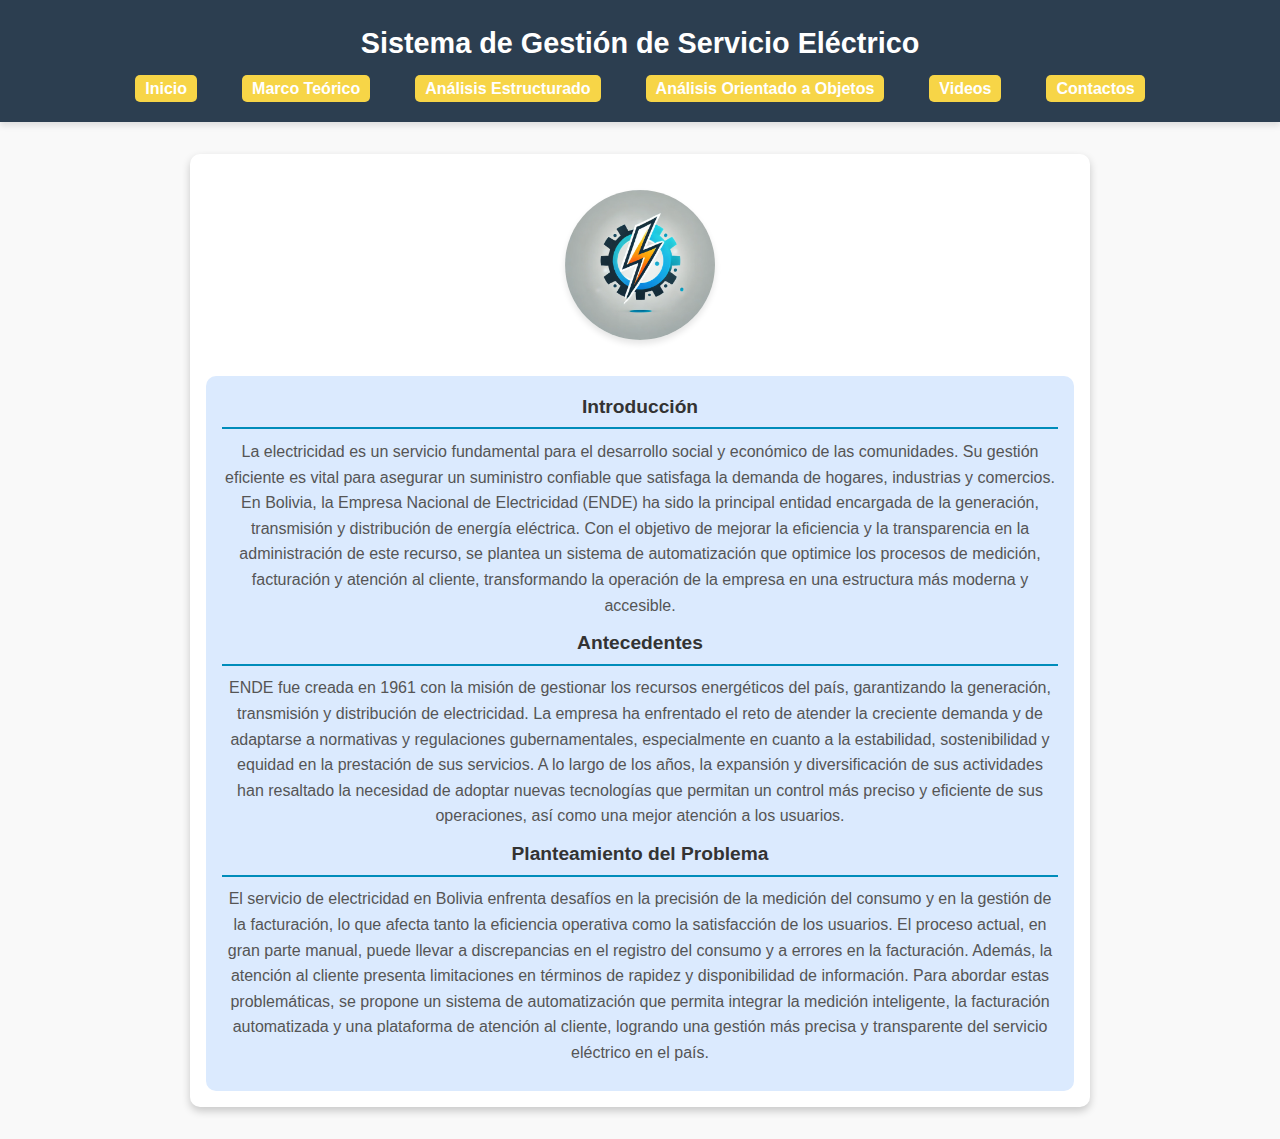
<file: index.html>
<!DOCTYPE html>
<html lang="es">
<head>
  <meta charset="UTF-8">
  <meta http-equiv="X-UA-Compatible" content="IE=edge">
  <meta name="viewport" content="width=device-width, initial-scale=1.0">
  <title>Sistema de Servicio de Luz Eléctrica</title>
  <link rel="stylesheet" href="styles.css">
</head>
<body>
  <header>
    <h1>Sistema de Gestión de Servicio Eléctrico</h1>
    <nav>
      <ul>
        <li><a href="index.html">Inicio</a></li>
        <li><a href="marco-teorico.html">Marco Teórico</a></li>
        <li><a href="analisis-diseno-estructurado.html">Análisis Estructurado</a></li>
        <li><a href="analisis-diseno-objetos.html">Análisis Orientado a Objetos</a></li>
        <li><a href="biblioteca.html">Videos</a></li>
        <li><a href="contactos.html">Contactos</a></li>
      </ul>
    </nav>
  </header>
  
  <section class="content">
    <div class="logo">
      <img src="logo uwu.jpg" alt="Logo UMSA">
    </div>
    <div class="project-info">
      <h3>Introducción</h3>
      <p>La electricidad es un servicio fundamental para el desarrollo social y económico de las comunidades. Su gestión eficiente es vital para asegurar un suministro confiable que satisfaga la demanda de hogares, industrias y comercios. En Bolivia, la Empresa Nacional de Electricidad (ENDE) ha sido la principal entidad encargada de la generación, transmisión y distribución de energía eléctrica. Con el objetivo de mejorar la eficiencia y la transparencia en la administración de este recurso, se plantea un sistema de automatización que optimice los procesos de medición, facturación y atención al cliente, transformando la operación de la empresa en una estructura más moderna y accesible.</p>

      <h3>Antecedentes</h3>
      <p>ENDE fue creada en 1961 con la misión de gestionar los recursos energéticos del país, garantizando la generación, transmisión y distribución de electricidad. La empresa ha enfrentado el reto de atender la creciente demanda y de adaptarse a normativas y regulaciones gubernamentales, especialmente en cuanto a la estabilidad, sostenibilidad y equidad en la prestación de sus servicios. A lo largo de los años, la expansión y diversificación de sus actividades han resaltado la necesidad de adoptar nuevas tecnologías que permitan un control más preciso y eficiente de sus operaciones, así como una mejor atención a los usuarios.</p>

      <h3>Planteamiento del Problema</h3>
      <p>El servicio de electricidad en Bolivia enfrenta desafíos en la precisión de la medición del consumo y en la gestión de la facturación, lo que afecta tanto la eficiencia operativa como la satisfacción de los usuarios. El proceso actual, en gran parte manual, puede llevar a discrepancias en el registro del consumo y a errores en la facturación. Además, la atención al cliente presenta limitaciones en términos de rapidez y disponibilidad de información. Para abordar estas problemáticas, se propone un sistema de automatización que permita integrar la medición inteligente, la facturación automatizada y una plataforma de atención al cliente, logrando una gestión más precisa y transparente del servicio eléctrico en el país.</p>
    </div>
  </section>
</body>
</html>
</file>
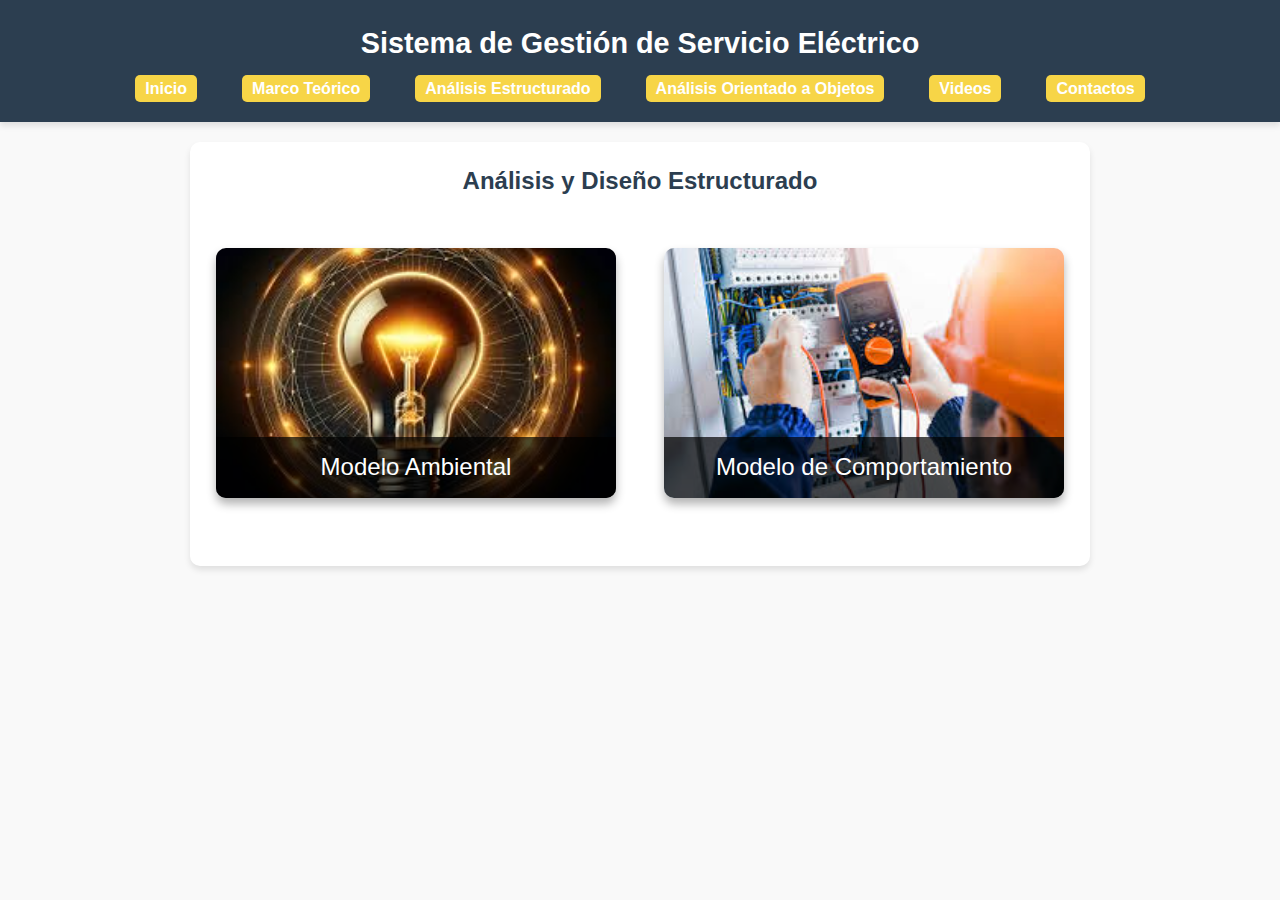
<file: analisis-diseno-estructurado.html>
<!DOCTYPE html>
<html lang="es">
<head>
    <meta charset="UTF-8">
    <meta name="viewport" content="width=device-width, initial-scale=1.0">
    <title>Análisis y Diseño Estructurado</title>
    <link rel="stylesheet" href="styles.css">
</head>
<body>
    <header>
        <h1>Sistema de Gestión de Servicio Eléctrico</h1>
        <nav>
            <ul>
                <li><a href="index.html">Inicio</a></li>
                <li><a href="marco-teorico.html">Marco Teórico</a></li>
                <li><a href="analisis-diseno-estructurado.html" class="active">Análisis Estructurado</a></li>
                <li><a href="analisis-diseno-objetos.html">Análisis Orientado a Objetos</a></li>
                <li><a href="biblioteca.html">Videos</a></li>
                <li><a href="contactos.html">Contactos</a></li>
            </ul>
        </nav>
    </header>
    <main>
        <h2>Análisis y Diseño Estructurado</h2>
        <div class="button-container">
            <a href="modelo-ambiental.html" class="image-button">
                <img src="ruta-imagen-ambiental.jpg" alt="Modelo Ambiental">
                <span>Modelo Ambiental</span>
            </a>
            <a href="modelo-comportamiento.html" class="image-button">
                <img src="ruta-imagen-comportamiento.jpg" alt="Modelo de Comportamiento">
                <span>Modelo de Comportamiento</span>
            </a>
        </div>
    </main> 
</body>
</html>
</file>
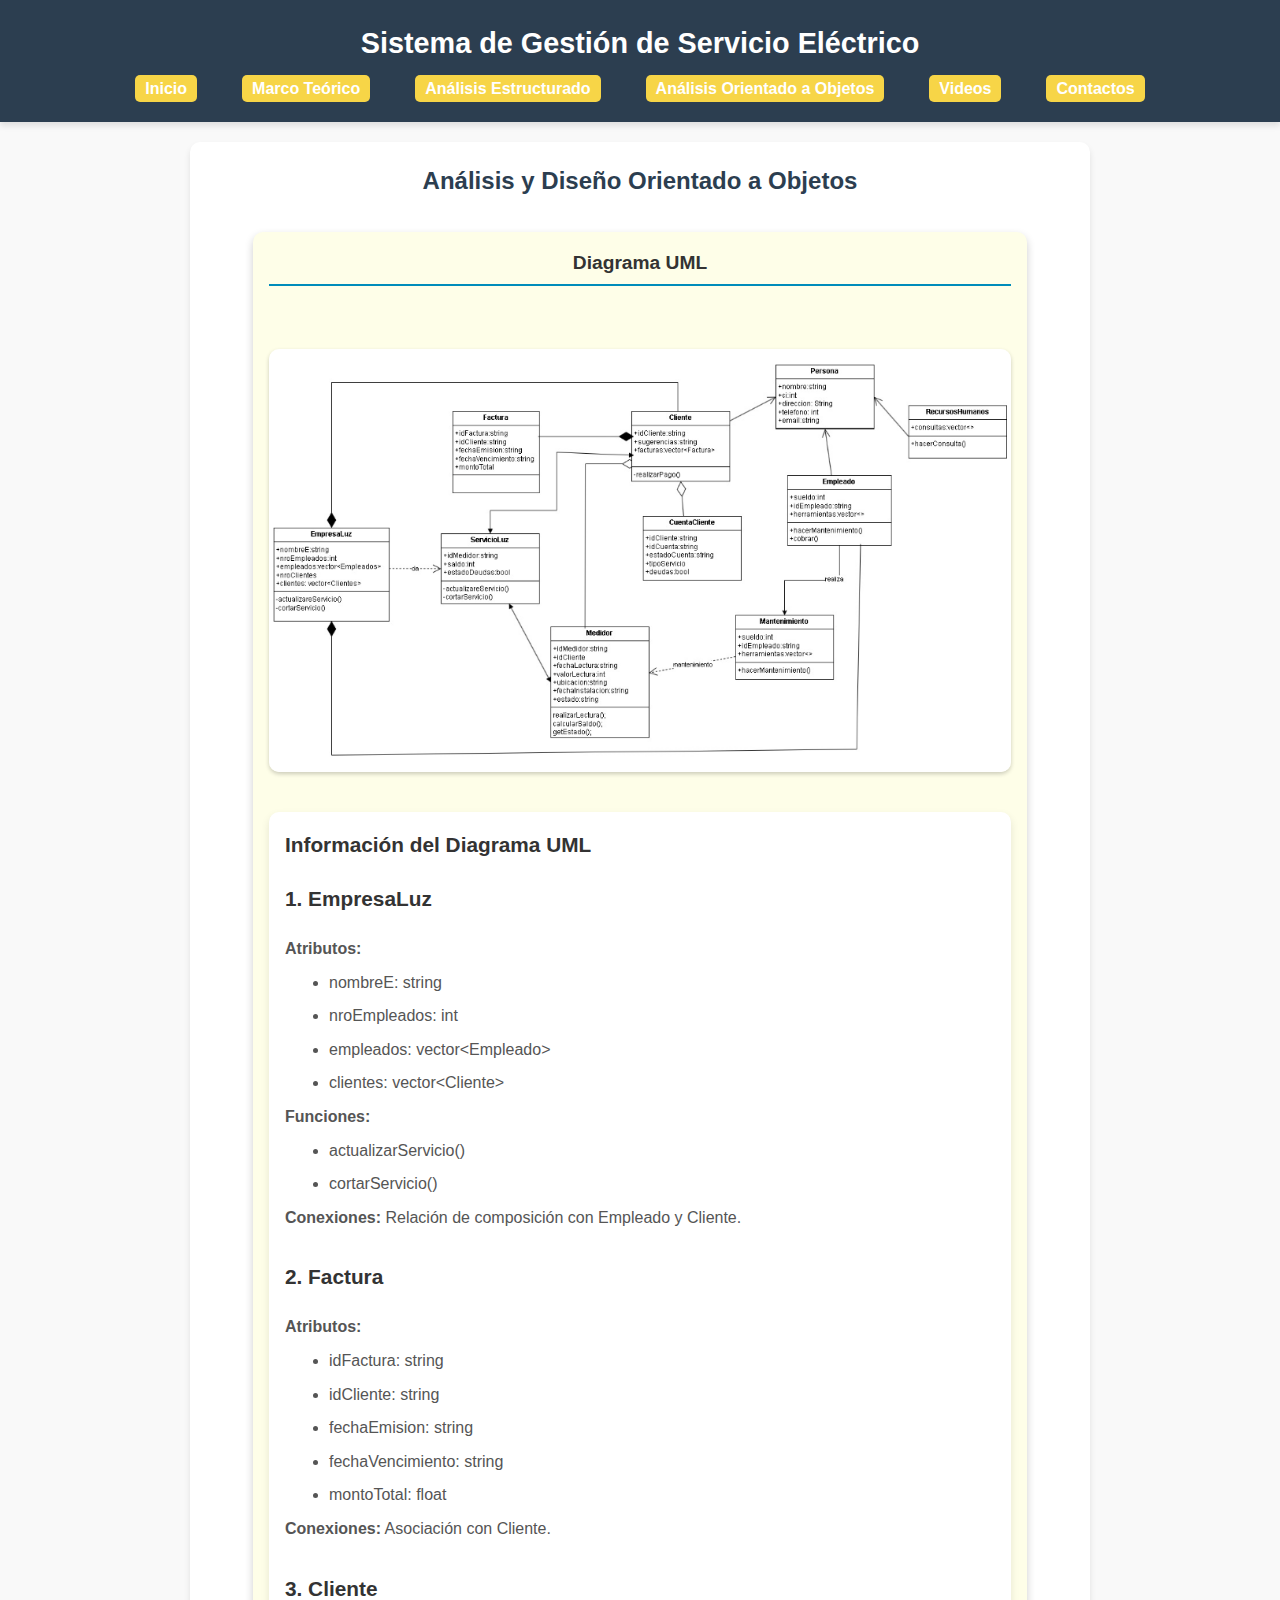
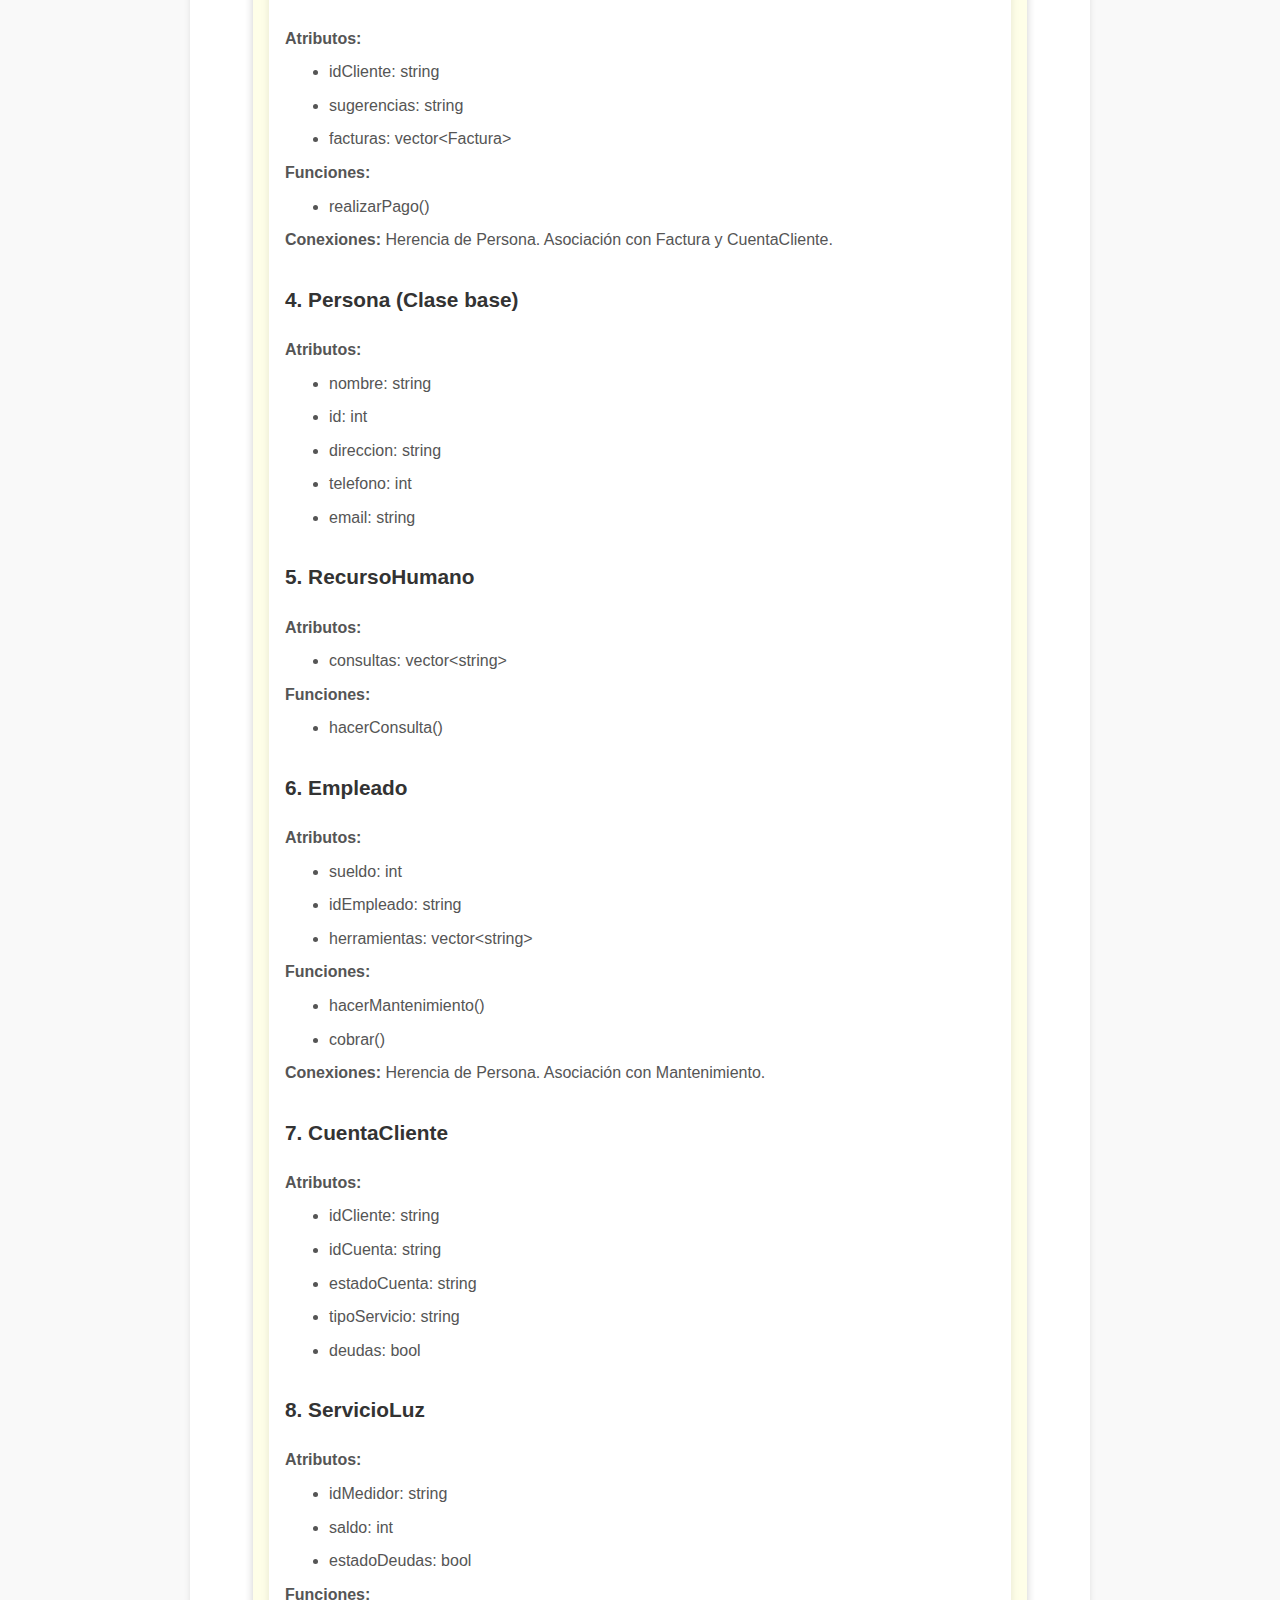
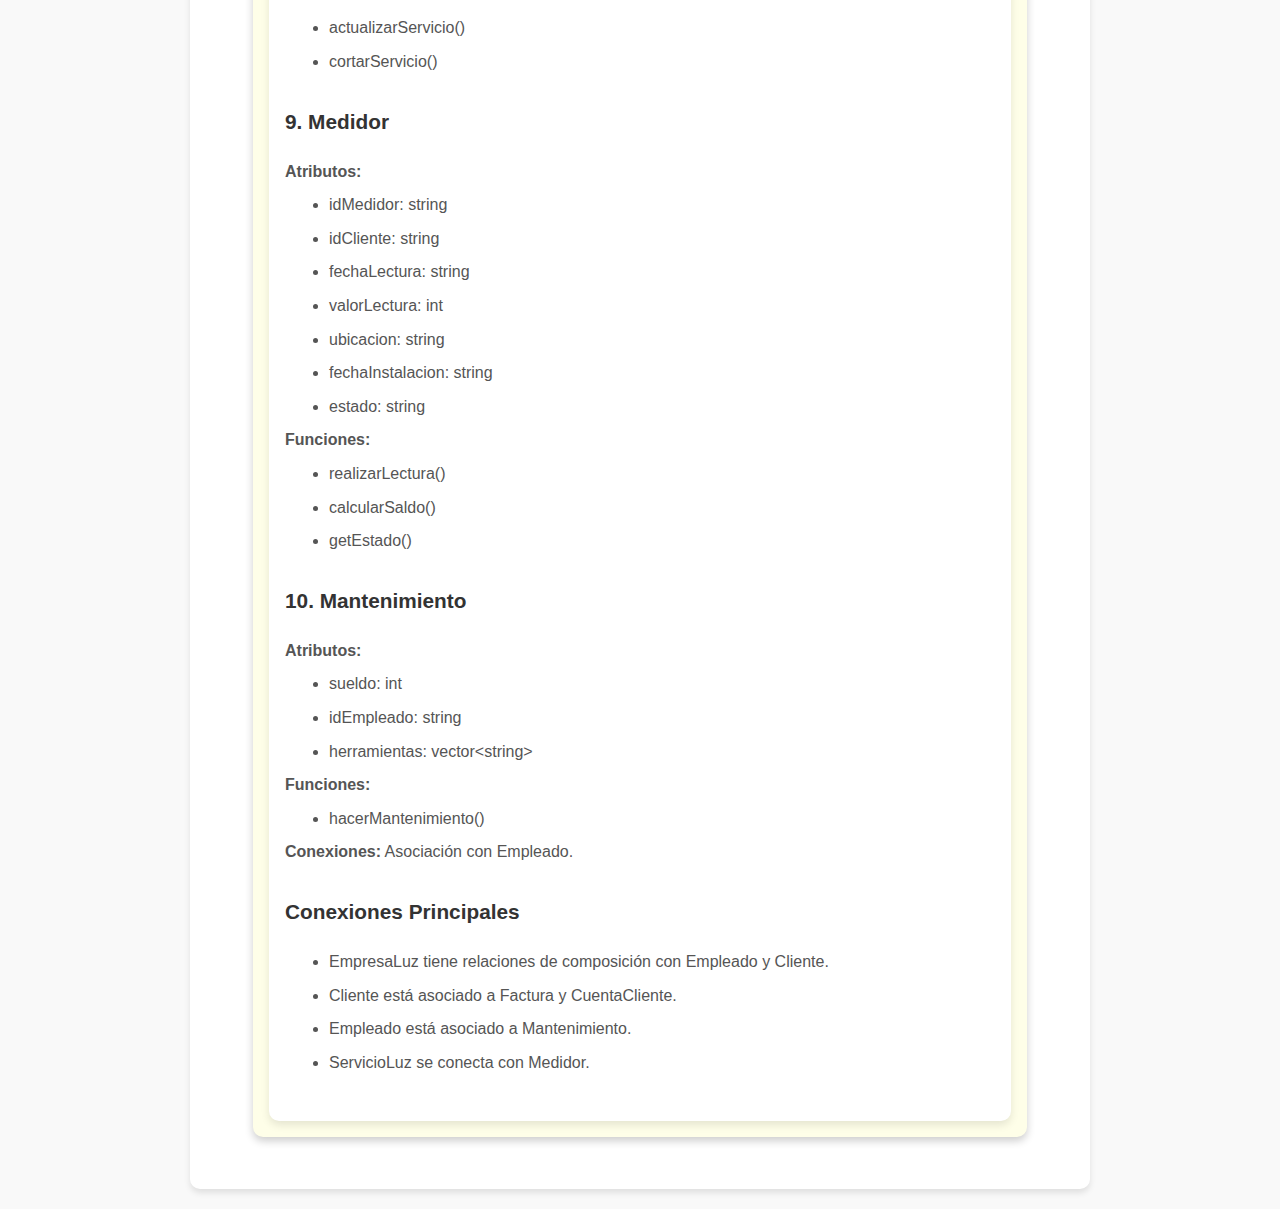
<file: analisis-diseno-objetos.html>
<!DOCTYPE html>
<html lang="es">
<head>
    <meta charset="UTF-8">
    <meta name="viewport" content="width=device-width, initial-scale=1.0">
    <title>Análisis y Diseño Orientado a Objetos</title>
    <link rel="stylesheet" href="styles.css">
</head>
<body>
    <header>
        <h1>Sistema de Gestión de Servicio Eléctrico</h1>
        <nav>
            <ul>
                <li><a href="index.html">Inicio</a></li>
                <li><a href="marco-teorico.html">Marco Teórico</a></li>
                <li><a href="analisis-diseno-estructurado.html">Análisis Estructurado</a></li>
                <li><a href="analisis-diseno-objetos.html" class="active">Análisis Orientado a Objetos</a></li>
                <li><a href="biblioteca.html">Videos</a></li>
                <li><a href="contactos.html">Contactos</a></li>
            </ul>
        </nav>
    </header>
    <main>
        <h2>Análisis y Diseño Orientado a Objetos</h2>

        <!-- Diagrama UML -->
        <section class="analisis-objetos">
            <h3>Diagrama UML</h3>
            <img src="ruta-diagrama-uml.png" alt="Diagrama UML" class="imagen-diagrama">
            <div class="informacion">
                <h4>Información del Diagrama UML</h4>
                <section>
                    <h4>1. EmpresaLuz</h4>
                    <p><strong>Atributos:</strong></p>
                    <ul>
                        <li>nombreE: string</li>
                        <li>nroEmpleados: int</li>
                        <li>empleados: vector&lt;Empleado&gt;</li>
                        <li>clientes: vector&lt;Cliente&gt;</li>
                    </ul>
                    <p><strong>Funciones:</strong></p>
                    <ul>
                        <li>actualizarServicio()</li>
                        <li>cortarServicio()</li>
                    </ul>
                    <p><strong>Conexiones:</strong> Relación de composición con Empleado y Cliente.</p>
                </section>
        
                <section>
                    <h4>2. Factura</h4>
                    <p><strong>Atributos:</strong></p>
                    <ul>
                        <li>idFactura: string</li>
                        <li>idCliente: string</li>
                        <li>fechaEmision: string</li>
                        <li>fechaVencimiento: string</li>
                        <li>montoTotal: float</li>
                    </ul>
                    <p><strong>Conexiones:</strong> Asociación con Cliente.</p>
                </section>
        
                <section>
                    <h4>3. Cliente</h4>
                    <p><strong>Atributos:</strong></p>
                    <ul>
                        <li>idCliente: string</li>
                        <li>sugerencias: string</li>
                        <li>facturas: vector&lt;Factura&gt;</li>
                    </ul>
                    <p><strong>Funciones:</strong></p>
                    <ul>
                        <li>realizarPago()</li>
                    </ul>
                    <p><strong>Conexiones:</strong> Herencia de Persona. Asociación con Factura y CuentaCliente.</p>
                </section>
        
                <section>
                    <h4>4. Persona (Clase base)</h4>
                    <p><strong>Atributos:</strong></p>
                    <ul>
                        <li>nombre: string</li>
                        <li>id: int</li>
                        <li>direccion: string</li>
                        <li>telefono: int</li>
                        <li>email: string</li>
                    </ul>
                </section>
        
                <section>
                    <h4>5. RecursoHumano</h4>
                    <p><strong>Atributos:</strong></p>
                    <ul>
                        <li>consultas: vector&lt;string&gt;</li>
                    </ul>
                    <p><strong>Funciones:</strong></p>
                    <ul>
                        <li>hacerConsulta()</li>
                    </ul>
                </section>
        
                <section>
                    <h4>6. Empleado</h4>
                    <p><strong>Atributos:</strong></p>
                    <ul>
                        <li>sueldo: int</li>
                        <li>idEmpleado: string</li>
                        <li>herramientas: vector&lt;string&gt;</li>
                    </ul>
                    <p><strong>Funciones:</strong></p>
                    <ul>
                        <li>hacerMantenimiento()</li>
                        <li>cobrar()</li>
                    </ul>
                    <p><strong>Conexiones:</strong> Herencia de Persona. Asociación con Mantenimiento.</p>
                </section>
        
                <section>
                    <h4>7. CuentaCliente</h4>
                    <p><strong>Atributos:</strong></p>
                    <ul>
                        <li>idCliente: string</li>
                        <li>idCuenta: string</li>
                        <li>estadoCuenta: string</li>
                        <li>tipoServicio: string</li>
                        <li>deudas: bool</li>
                    </ul>
                </section>
        
                <section>
                    <h4>8. ServicioLuz</h4>
                    <p><strong>Atributos:</strong></p>
                    <ul>
                        <li>idMedidor: string</li>
                        <li>saldo: int</li>
                        <li>estadoDeudas: bool</li>
                    </ul>
                    <p><strong>Funciones:</strong></p>
                    <ul>
                        <li>actualizarServicio()</li>
                        <li>cortarServicio()</li>
                    </ul>
                </section>
        
                <section>
                    <h4>9. Medidor</h4>
                    <p><strong>Atributos:</strong></p>
                    <ul>
                        <li>idMedidor: string</li>
                        <li>idCliente: string</li>
                        <li>fechaLectura: string</li>
                        <li>valorLectura: int</li>
                        <li>ubicacion: string</li>
                        <li>fechaInstalacion: string</li>
                        <li>estado: string</li>
                    </ul>
                    <p><strong>Funciones:</strong></p>
                    <ul>
                        <li>realizarLectura()</li>
                        <li>calcularSaldo()</li>
                        <li>getEstado()</li>
                    </ul>
                </section>
        
                <section>
                    <h4>10. Mantenimiento</h4>
                    <p><strong>Atributos:</strong></p>
                    <ul>
                        <li>sueldo: int</li>
                        <li>idEmpleado: string</li>
                        <li>herramientas: vector&lt;string&gt;</li>
                    </ul>
                    <p><strong>Funciones:</strong></p>
                    <ul>
                        <li>hacerMantenimiento()</li>
                    </ul>
                    <p><strong>Conexiones:</strong> Asociación con Empleado.</p>
                </section>
        
                <section>
                    <h4>Conexiones Principales</h4>
                    <ul>
                        <li>EmpresaLuz tiene relaciones de composición con Empleado y Cliente.</li>
                        <li>Cliente está asociado a Factura y CuentaCliente.</li>
                        <li>Empleado está asociado a Mantenimiento.</li>
                        <li>ServicioLuz se conecta con Medidor.</li>
                    </ul>
                </section>
            </div>
        </section>
    </main>
</body>
</html>
</file>
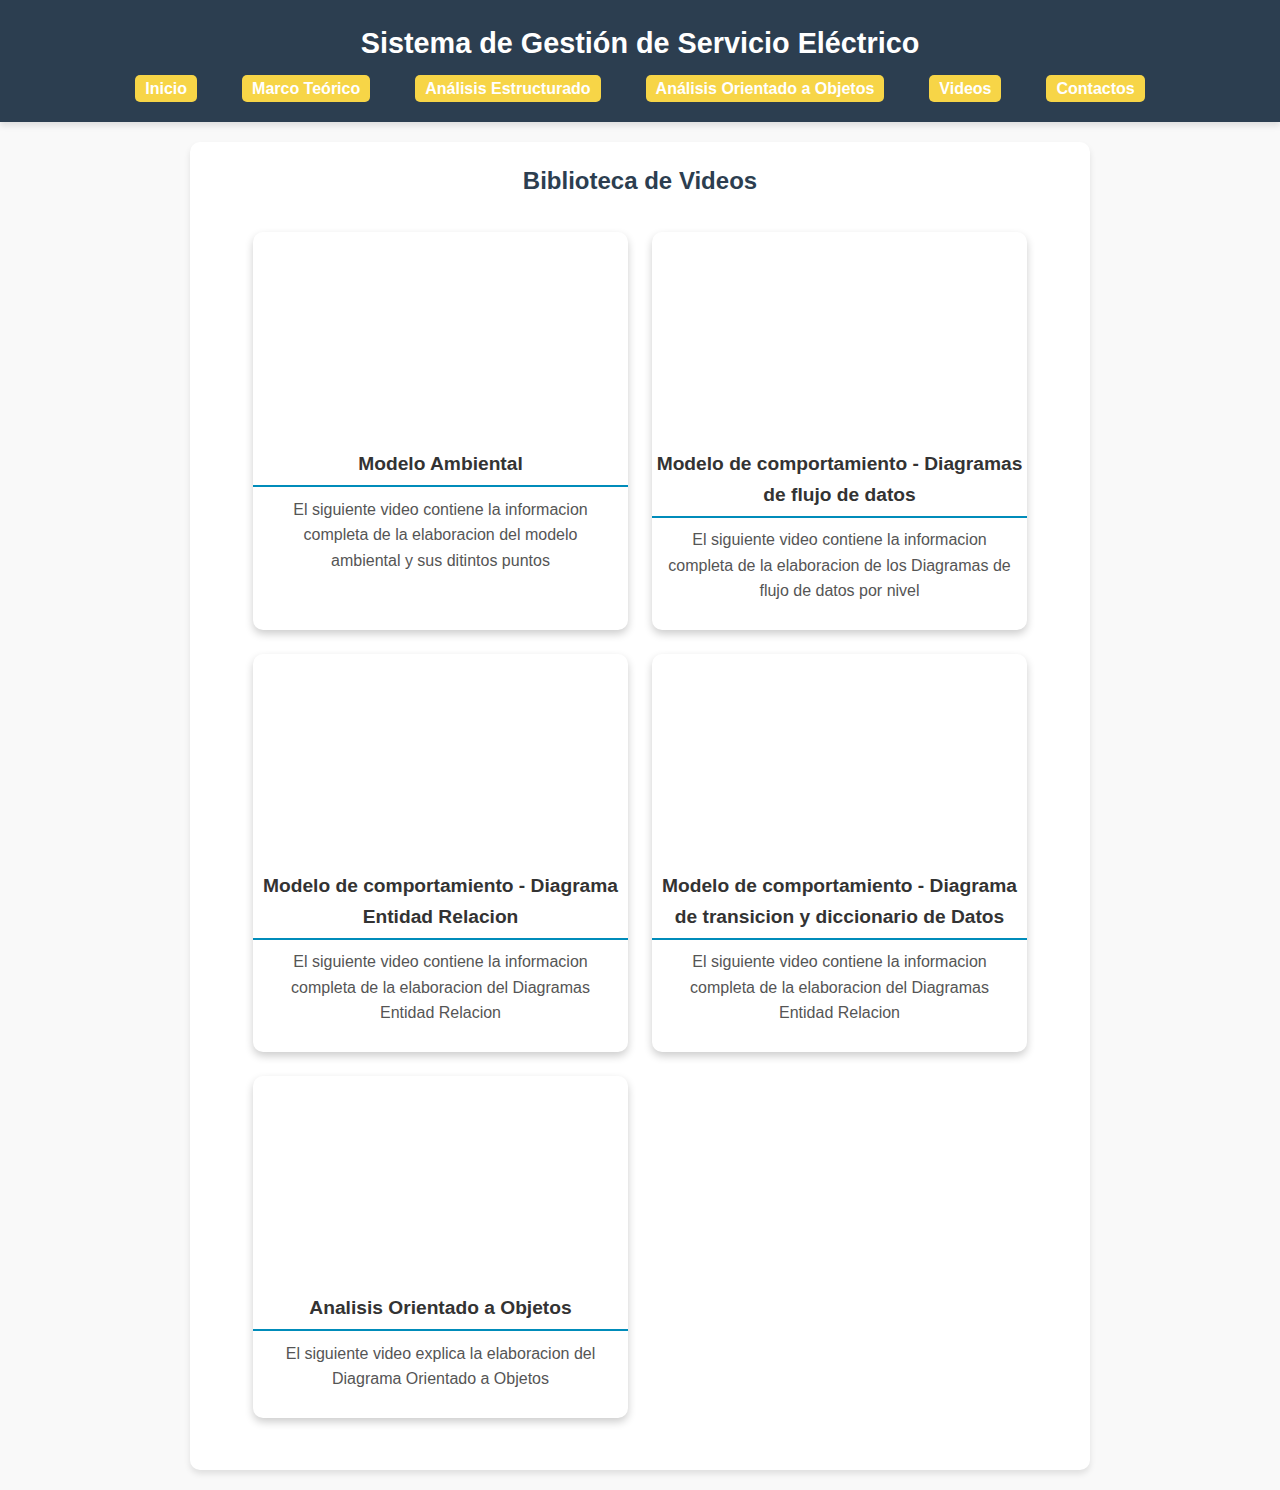
<file: biblioteca.html>
<!DOCTYPE html>
<html lang="es">
<head>
    <meta charset="UTF-8">
    <meta name="viewport" content="width=device-width, initial-scale=1.0">
    <title>Biblioteca de Videos</title>
    <link rel="stylesheet" href="styles.css">
</head>
<body>
    <header>
        <h1>Sistema de Gestión de Servicio Eléctrico</h1>
        <nav>
            <ul>
                <li><a href="index.html">Inicio</a></li>
                <li><a href="marco-teorico.html">Marco Teórico</a></li>
                <li><a href="analisis-diseno-estructurado.html">Análisis Estructurado</a></li>
                <li><a href="analisis-diseno-objetos.html">Análisis Orientado a Objetos</a></li>
                <li><a href="biblioteca.html">Videos</a></li>
                <li><a href="contactos.html">Contactos</a></li>
            </ul>
        </nav>
    </header>
    <main>
        <h2>Biblioteca de Videos</h2>
        <section class="video-gallery">
            <div class="video-card">
                <iframe src="https://www.youtube.com/embed/XAgoY8ECA8M?si=LiRj33O6SYCG3Jny" frameborder="0" allow="autoplay; encrypted-media" allowfullscreen></iframe>
                <h3>Modelo Ambiental</h3>
                <p>El siguiente video contiene la informacion completa de la elaboracion del modelo ambiental y sus ditintos puntos</p>
            </div>
            <div class="video-card">
                <iframe src="https://www.youtube.com/embed/FvRUc1tm9ZI?si=5UG8IXQABabDdZhQ" frameborder="0" allow="autoplay; encrypted-media" allowfullscreen></iframe>
                <h3>Modelo de comportamiento - Diagramas de flujo de datos</h3>
                <p>El siguiente video contiene la informacion completa de la elaboracion de los Diagramas de flujo de datos por nivel</p>
            </div>
            <div class="video-card">
                <iframe src="https://www.youtube.com/embed/y757nYLnoCs?si=2k-MEVORq85FvLUU" frameborder="0" allow="autoplay; encrypted-media" allowfullscreen></iframe>
                <h3>Modelo de comportamiento - Diagrama Entidad Relacion</h3>
                <p>El siguiente video contiene la informacion completa de la elaboracion del Diagramas Entidad Relacion</p>
            </div>
            <div class="video-card">
                <iframe src="https://www.youtube.com/embed/2IOx05Ny2HU?si=0o2vh4SvAKksAMXe" frameborder="0" allow="autoplay; encrypted-media" allowfullscreen></iframe>
                <h3>Modelo de comportamiento - Diagrama de transicion y diccionario de Datos</h3>
                <p>El siguiente video contiene la informacion completa de la elaboracion del Diagramas Entidad Relacion</p>
            </div>
            <div class="video-card">
                <iframe src="https://www.youtube.com/embed/tD4xvCjTGug?si=FFgkC1SVvuPqJHf3" frameborder="0" allow="autoplay; encrypted-media" allowfullscreen></iframe>
                <h3>Analisis Orientado a Objetos</h3>
                <p>El siguiente video explica la elaboracion del Diagrama Orientado a Objetos</p>
            </div>
        </section>
    </main>
</body>
</html>
</file>
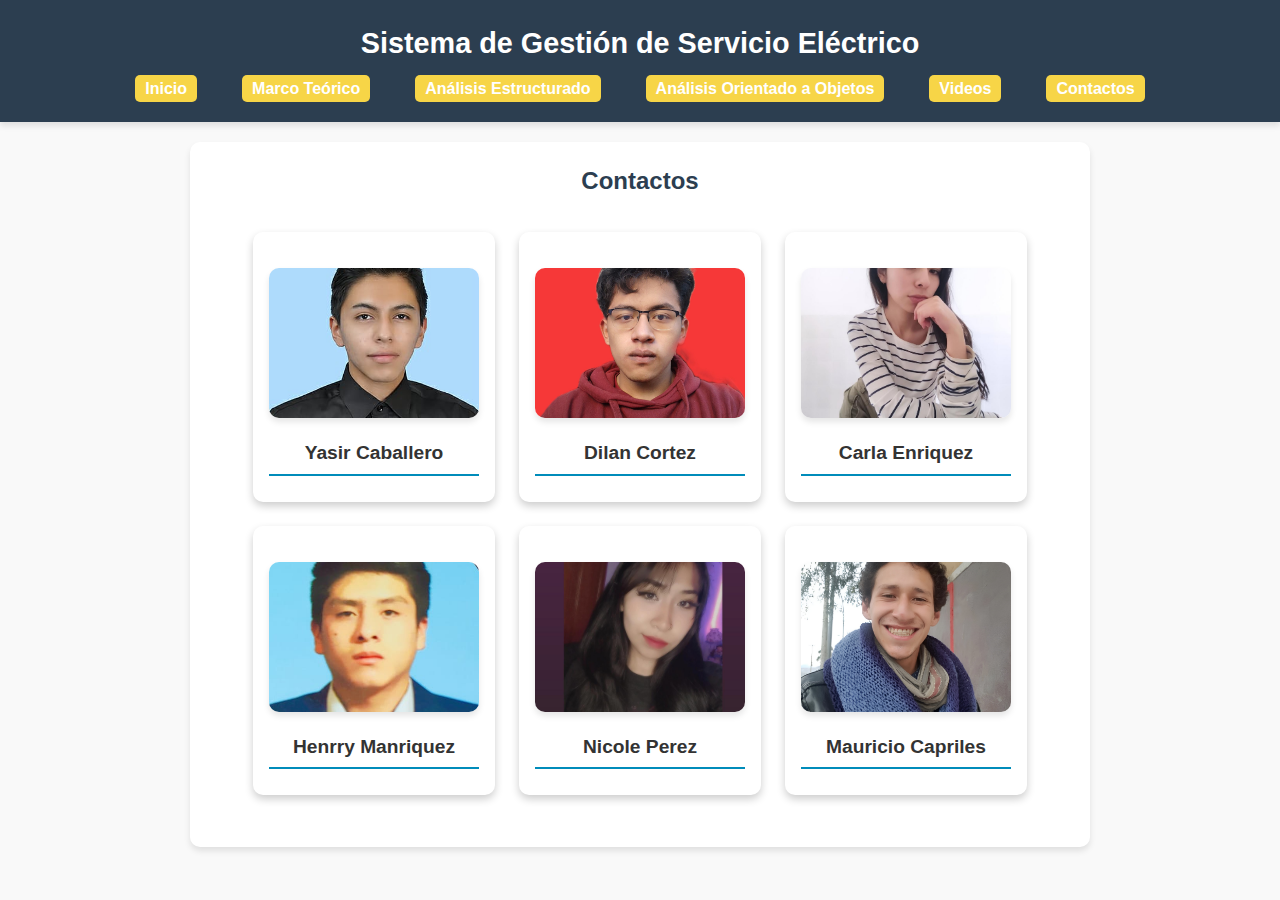
<file: contactos.html>
<!DOCTYPE html>
<html lang="es">
<head>
    <meta charset="UTF-8">
    <meta name="viewport" content="width=device-width, initial-scale=1.0">
    <title>Contactos</title>
    <link rel="stylesheet" href="styles.css">
</head>
<body>
    <header>
        <h1>Sistema de Gestión de Servicio Eléctrico</h1>
        <nav>
            <ul>
                <li><a href="index.html">Inicio</a></li>
                <li><a href="marco-teorico.html">Marco Teórico</a></li>
                <li><a href="analisis-diseno-estructurado.html">Análisis Estructurado</a></li>
                <li><a href="analisis-diseno-objetos.html">Análisis Orientado a Objetos</a></li>
                <li><a href="biblioteca.html">Videos</a></li>
                <li><a href="contactos.html">Contactos</a></li>
            </ul>
        </nav>
    </header>
    <main>
        <h2>Contactos</h2>
        <section class="contact-gallery">
            <!-- Yasir -->
            <div class="contact-card">
                <img src="ruta-foto-1.jpg" alt="Foto de Yasir" class="contact-img open-modal" data-target="modal-yasir">
                <h3>Yasir Caballero</h3>
            </div>
            <!-- Dilan -->
            <div class="contact-card">
                <img src="ruta-foto-2.jpg" alt="Foto de Dilan" class="contact-img open-modal" data-target="modal-dilan">
                <h3>Dilan Cortez</h3>
            </div>
            <!-- Carla -->
            <div class="contact-card">
                <img src="ruta-foto-3.jpg" alt="Foto de Carla" class="contact-img open-modal" data-target="modal-carla">
                <h3>Carla Enriquez</h3>
            </div>
            <!-- Henrry -->
            <div class="contact-card">
                <img src="ruta-foto-4.jpg" alt="Foto de Henrry" class="contact-img open-modal" data-target="modal-henrry">
                <h3>Henrry Manriquez</h3>
            </div>
            <!-- Nicole -->
            <div class="contact-card">
                <img src="ruta-foto-5.jpg" alt="Foto de Nicole" class="contact-img open-modal" data-target="modal-nicole">
                <h3>Nicole Perez</h3>
            </div>
            <!-- Mauricio -->
            <div class="contact-card">
                <img src="ruta-foto-6.jpg" alt="Foto de Mauricio" class="contact-img open-modal" data-target="modal-mauricio">
                <h3>Mauricio Capriles</h3>
            </div>
        </section>

        <!-- Modales -->
        <div id="modal-yasir" class="modal">
            <div class="modal-content">
                <span class="close">&times;</span>
                <img src="ruta-foto-1.jpg" alt="Foto de Yasir" class="modal-img">
                <div class="modal-text">
                    <h3>Yasir Caballero</h3>
                    <p>Email: yasirwaldocaba@gmail.com</p>
                    <p>Teléfono: +591 70328957</p>
                </div>
            </div>
        </div>
        <div id="modal-dilan" class="modal">
            <div class="modal-content">
                <span class="close">&times;</span>
                <img src="ruta-foto-2.jpg" alt="Foto de Dilan" class="modal-img">
                <div class="modal-text">
                    <h3>Dilan Cortez</h3>
                    <p>Email: dilanjaun039@gmail.com</p>
                    <p>Teléfono: +591 68177761</p>
                </div>
            </div>
        </div>
        <div id="modal-carla" class="modal">
            <div class="modal-content">
                <span class="close">&times;</span>
                <img src="ruta-foto-3.jpg" alt="Foto de Carla" class="modal-img">
                <div class="modal-text">
                    <h3>Carla Enriquez</h3>
                    <p>Email: andreaen005@gmail.com </p>
                    <p>Teléfono: +591 61175025</p>
                </div>
            </div>
        </div>
        <div id="modal-henrry" class="modal">
            <div class="modal-content">
                <span class="close">&times;</span>
                <img src="ruta-foto-4.jpg" alt="Foto de Henrry" class="modal-img">
                <div class="modal-text">
                    <h3>Henrry Manriquez</h3>
                    <p>Email: jaret.q.m@gmail.com</p>
                    <p>Teléfono: +591 77275201</p>
                </div>
            </div>
        </div>
        <div id="modal-nicole" class="modal">
            <div class="modal-content">
                <span class="close">&times;</span>
                <img src="ruta-foto-5.jpg" alt="Foto de Nicole" class="modal-img">
                <div class="modal-text">
                    <h3>Nicole Perez</h3>
                    <p>Email: pereznicole246@gmail.com</p>
                    <p>Teléfono: +591 72027973</p>
                </div>
            </div>
        </div>
        <div id="modal-mauricio" class="modal">
            <div class="modal-content">
                <span class="close">&times;</span>
                <img src="ruta-foto-6.jpg" alt="Foto de Mauricio" class="modal-img">
                <div class="modal-text">
                    <h3>Mauricio Capriles</h3>
                    <p>Email: mau75cap.mc@gmail.com</p>
                    <p>Teléfono: +591 77250115</p>
                </div>
            </div>
        </div>
    </main>
    <script src="script3.js"></script>
</body>
</html>
</file>
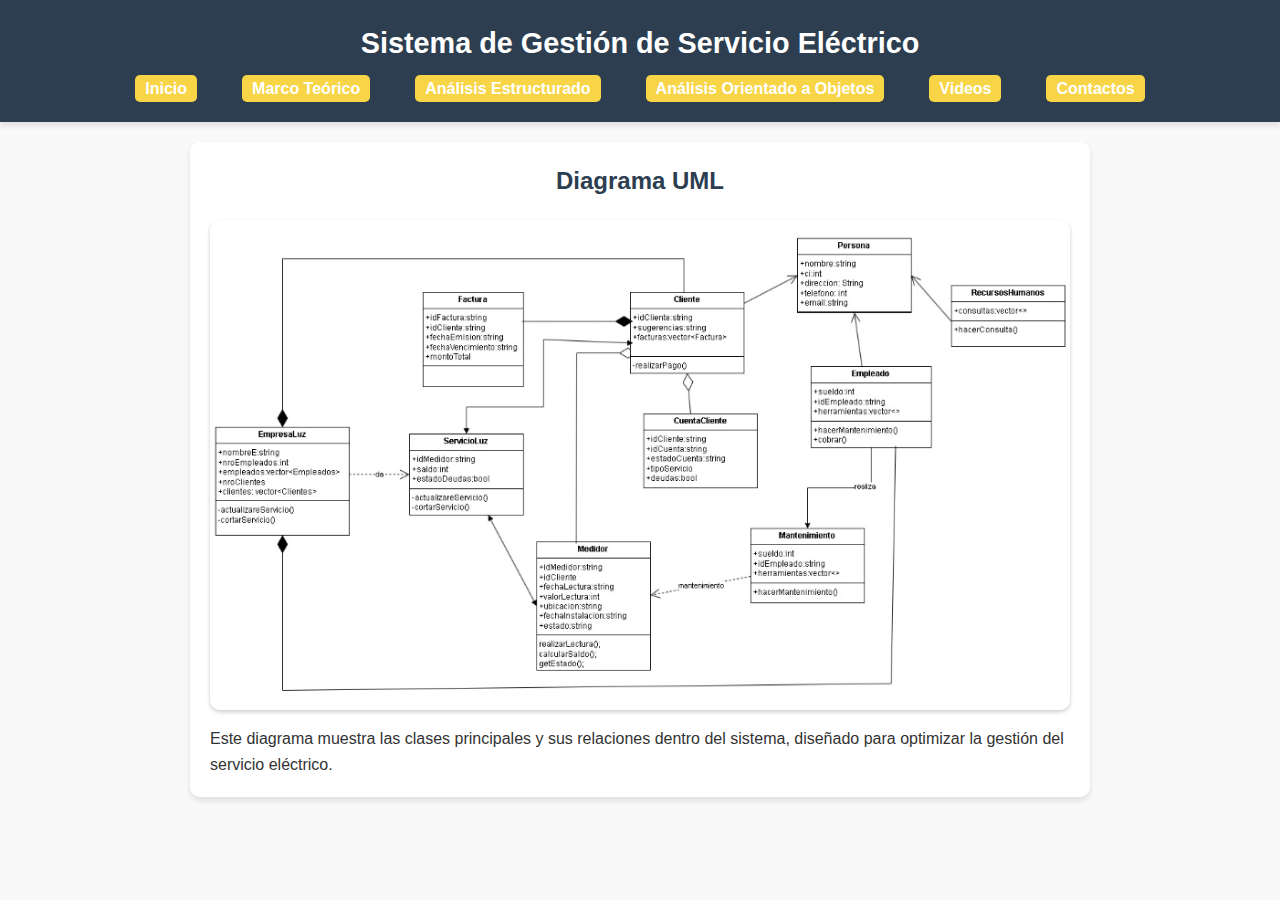
<file: diagrama-clases.html>
<!DOCTYPE html>
<html lang="es">
<head>
    <meta charset="UTF-8">
    <meta name="viewport" content="width=device-width, initial-scale=1.0">
    <title>Diagrama UML</title>
    <link rel="stylesheet" href="styles.css">
</head>
<body>
    <header>
        <h1>Sistema de Gestión de Servicio Eléctrico</h1>
        <nav>
            <ul>
                <li><a href="index.html">Inicio</a></li>
                <li><a href="marco-teorico.html">Marco Teórico</a></li>
                <li><a href="analisis-diseno-estructurado.html">Análisis Estructurado</a></li>
                <li><a href="analisis-diseno-objetos.html">Análisis Orientado a Objetos</a></li>
                <li><a href="biblioteca.html">Videos</a></li>
                <li><a href="contactos.html">Contactos</a></li>
            </ul>
        </nav>
    </header>
    <main>
        <h2>Diagrama UML</h2>
        <img src="ruta-diagrama-uml.png" alt="Diagrama UML del sistema" class="imagen-diagrama">
        <p>
            Este diagrama muestra las clases principales y sus relaciones dentro del sistema, diseñado para optimizar la gestión del servicio eléctrico.
        </p>
    </main>
</body>
</html>
</file>
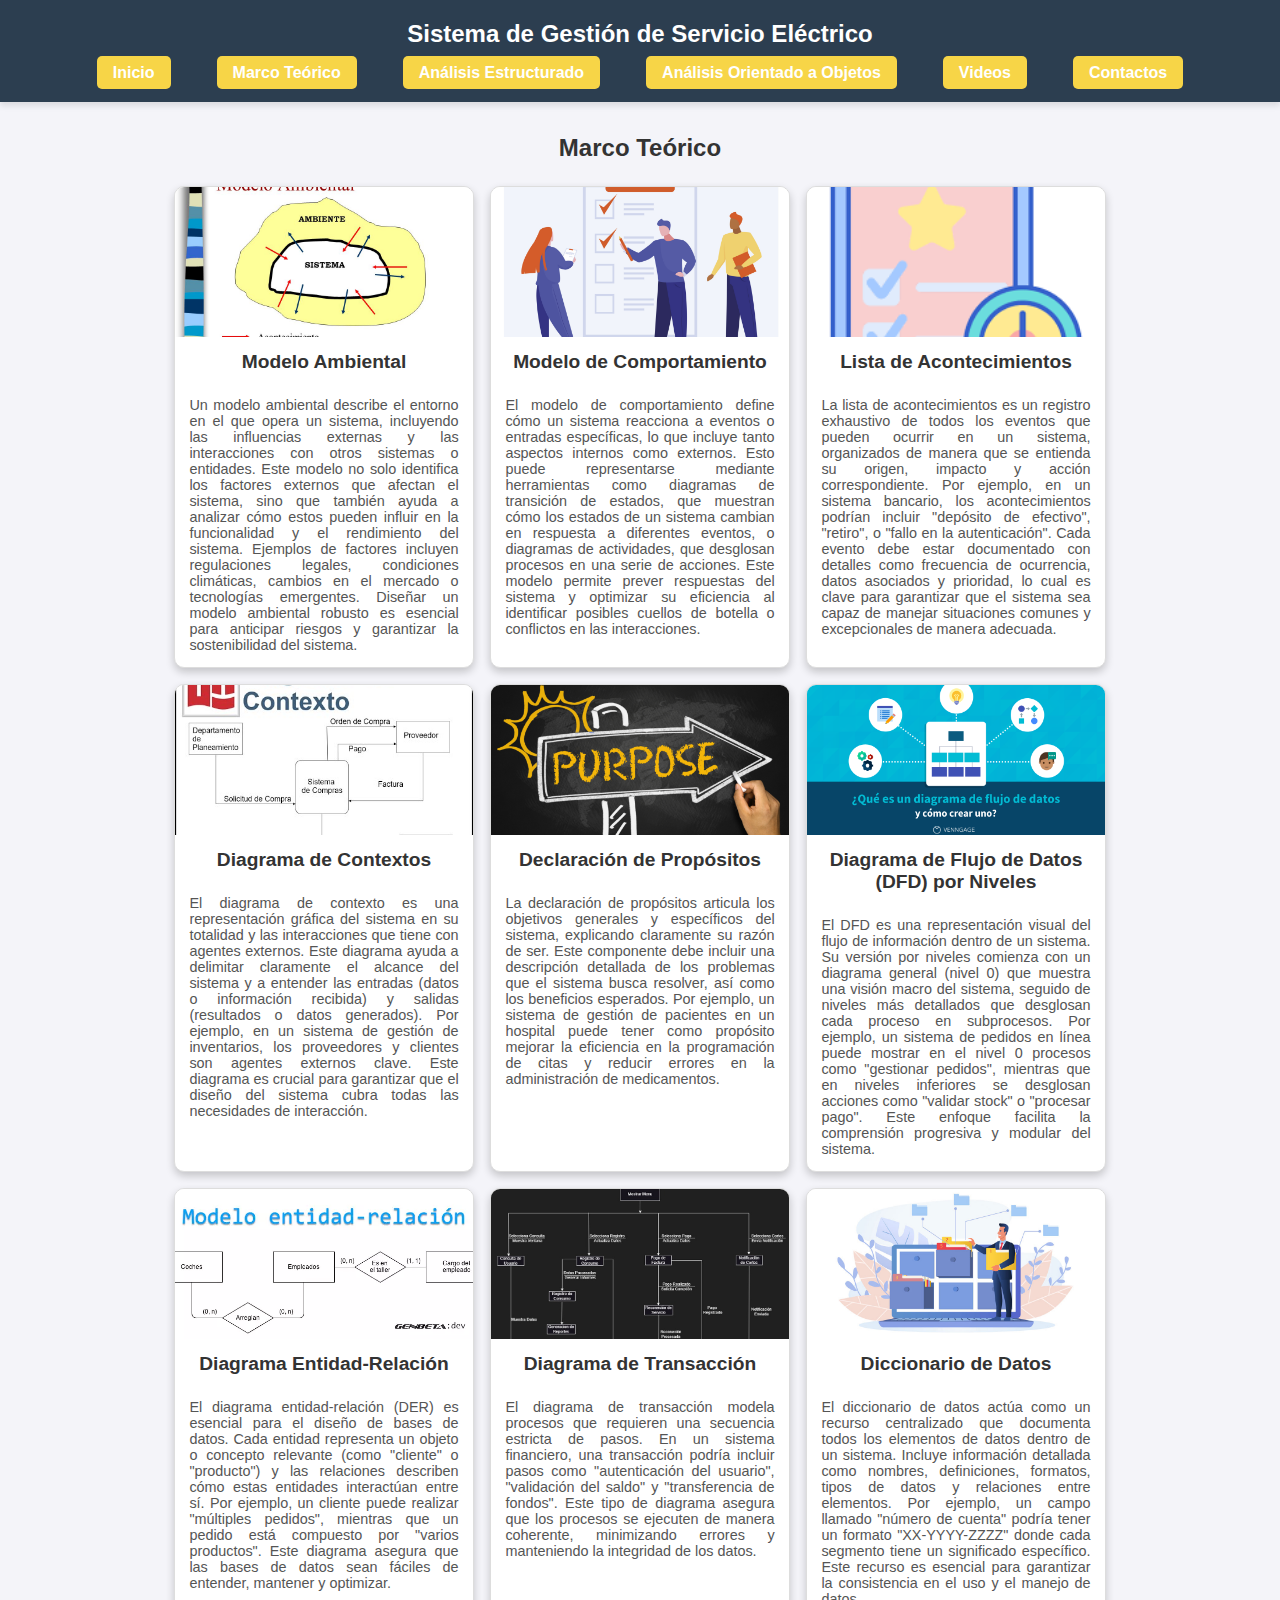
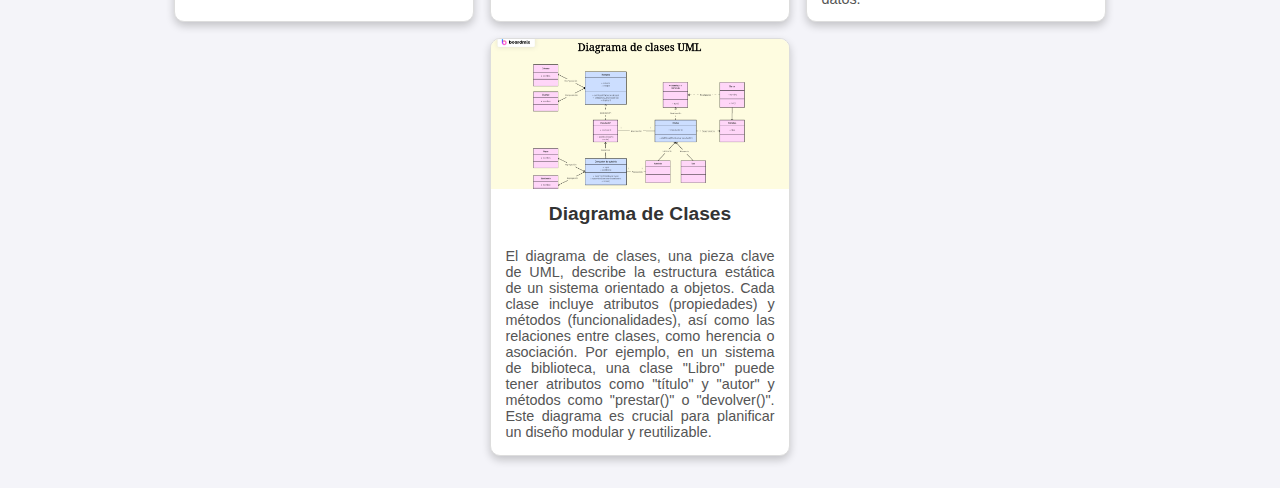
<file: marco-teorico.html>
<!DOCTYPE html>
<html lang="es">
<head>
    <meta charset="UTF-8">
    <meta http-equiv="X-UA-Compatible" content="IE=edge">
    <meta name="viewport" content="width=device-width, initial-scale=1.0">
    <title>Marco Teórico</title>
    <link rel="stylesheet" href="styles3.css">
</head>
<body>
    <header>
        <h1>Sistema de Gestión de Servicio Eléctrico</h1>
        <nav>
            <ul>
                <li><a href="index.html">Inicio</a></li>
                <li><a href="marco-teorico.html">Marco Teórico</a></li>
                <li><a href="analisis-diseno-estructurado.html">Análisis Estructurado</a></li>
                <li><a href="analisis-diseno-objetos.html">Análisis Orientado a Objetos</a></li>
                <li><a href="biblioteca.html">Videos</a></li>
                <li><a href="contactos.html">Contactos</a></li>
            </ul>
        </nav>
    </header>
    <main>
        <h2>Marco Teórico</h2>
        <section class="teorico">
            <div class="card">
                <img src="ruta-a-tu-imagen1.jpg" alt="Imagen 3">
                <h3>Modelo Ambiental</h3>
                <p>Un modelo ambiental describe el entorno en el que opera un sistema, incluyendo las influencias externas y las interacciones con otros sistemas o entidades. Este modelo no solo identifica los factores externos que afectan el sistema, sino que también ayuda a analizar cómo estos pueden influir en la funcionalidad y el rendimiento del sistema. Ejemplos de factores incluyen regulaciones legales, condiciones climáticas, cambios en el mercado o tecnologías emergentes. Diseñar un modelo ambiental robusto es esencial para anticipar riesgos y garantizar la sostenibilidad del sistema.</p>    
            </div>
            <div class="card">
                <img src="ruta-a-tu-imagen2.jpg" alt="Imagen 3">
                <h3>Modelo de Comportamiento</h3>
                <p>El modelo de comportamiento define cómo un sistema reacciona a eventos o entradas específicas, lo que incluye tanto aspectos internos como externos. Esto puede representarse mediante herramientas como diagramas de transición de estados, que muestran cómo los estados de un sistema cambian en respuesta a diferentes eventos, o diagramas de actividades, que desglosan procesos en una serie de acciones. Este modelo permite prever respuestas del sistema y optimizar su eficiencia al identificar posibles cuellos de botella o conflictos en las interacciones.</p>
            </div>
            <div class="card">
                <img src="ruta-a-tu-imagen3.jpg" alt="Imagen 3">
                <h3>Lista de Acontecimientos</h3>
                <p>La lista de acontecimientos es un registro exhaustivo de todos los eventos que pueden ocurrir en un sistema, organizados de manera que se entienda su origen, impacto y acción correspondiente. Por ejemplo, en un sistema bancario, los acontecimientos podrían incluir "depósito de efectivo", "retiro", o "fallo en la autenticación". Cada evento debe estar documentado con detalles como frecuencia de ocurrencia, datos asociados y prioridad, lo cual es clave para garantizar que el sistema sea capaz de manejar situaciones comunes y excepcionales de manera adecuada.</p>
            </div>
            <div class="card">
                <img src="ruta-a-tu-imagen4.jpg" alt="Imagen 3">
                <h3>Diagrama de Contextos</h3>
                <p>El diagrama de contexto es una representación gráfica del sistema en su totalidad y las interacciones que tiene con agentes externos. Este diagrama ayuda a delimitar claramente el alcance del sistema y a entender las entradas (datos o información recibida) y salidas (resultados o datos generados). Por ejemplo, en un sistema de gestión de inventarios, los proveedores y clientes son agentes externos clave. Este diagrama es crucial para garantizar que el diseño del sistema cubra todas las necesidades de interacción.</p>
            </div>
            <div class="card">
                <img src="ruta-a-tu-imagen5.jpg" alt="Imagen 3">
                <h3>Declaración de Propósitos</h3>
                <p>La declaración de propósitos articula los objetivos generales y específicos del sistema, explicando claramente su razón de ser. Este componente debe incluir una descripción detallada de los problemas que el sistema busca resolver, así como los beneficios esperados. Por ejemplo, un sistema de gestión de pacientes en un hospital puede tener como propósito mejorar la eficiencia en la programación de citas y reducir errores en la administración de medicamentos.</p>
            </div>
            <div class="card">
                <img src="ruta-a-tu-imagen6.jpg" alt="Imagen 3">
                <h3>Diagrama de Flujo de Datos (DFD) por Niveles</h3>
                <p>El DFD es una representación visual del flujo de información dentro de un sistema. Su versión por niveles comienza con un diagrama general (nivel 0) que muestra una visión macro del sistema, seguido de niveles más detallados que desglosan cada proceso en subprocesos. Por ejemplo, un sistema de pedidos en línea puede mostrar en el nivel 0 procesos como "gestionar pedidos", mientras que en niveles inferiores se desglosan acciones como "validar stock" o "procesar pago". Este enfoque facilita la comprensión progresiva y modular del sistema.</p>
            </div>
            <div class="card">
                <img src="ruta-a-tu-imagen7.jpg" alt="Imagen 3">
                <h3>Diagrama Entidad-Relación</h3>
                <p>El diagrama entidad-relación (DER) es esencial para el diseño de bases de datos. Cada entidad representa un objeto o concepto relevante (como "cliente" o "producto") y las relaciones describen cómo estas entidades interactúan entre sí. Por ejemplo, un cliente puede realizar "múltiples pedidos", mientras que un pedido está compuesto por "varios productos". Este diagrama asegura que las bases de datos sean fáciles de entender, mantener y optimizar.</p>
            </div>
            <div class="card">
                <img src="ruta-a-tu-imagen8.jpg" alt="Imagen 3">
                <h3>Diagrama de Transacción</h3>
                <p>El diagrama de transacción modela procesos que requieren una secuencia estricta de pasos. En un sistema financiero, una transacción podría incluir pasos como "autenticación del usuario", "validación del saldo" y "transferencia de fondos". Este tipo de diagrama asegura que los procesos se ejecuten de manera coherente, minimizando errores y manteniendo la integridad de los datos.</p>
            </div>
            <div class="card">
                <img src="ruta-a-tu-imagen9.jpg" alt="Imagen 3">
                <h3>Diccionario de Datos</h3>
                <p>El diccionario de datos actúa como un recurso centralizado que documenta todos los elementos de datos dentro de un sistema. Incluye información detallada como nombres, definiciones, formatos, tipos de datos y relaciones entre elementos. Por ejemplo, un campo llamado "número de cuenta" podría tener un formato "XX-YYYY-ZZZZ" donde cada segmento tiene un significado específico. Este recurso es esencial para garantizar la consistencia en el uso y el manejo de datos.</p>
            </div>
            <div class="card">
                <img src="ruta-a-tu-imagen10.jpg" alt="Imagen 3">
                <h3>Diagrama de Clases</h3>
                <p>El diagrama de clases, una pieza clave de UML, describe la estructura estática de un sistema orientado a objetos. Cada clase incluye atributos (propiedades) y métodos (funcionalidades), así como las relaciones entre clases, como herencia o asociación. Por ejemplo, en un sistema de biblioteca, una clase "Libro" puede tener atributos como "título" y "autor" y métodos como "prestar()" o "devolver()". Este diagrama es crucial para planificar un diseño modular y reutilizable.</p>
            </div>
        </section>
    </main>
</body>
</html>
</file>
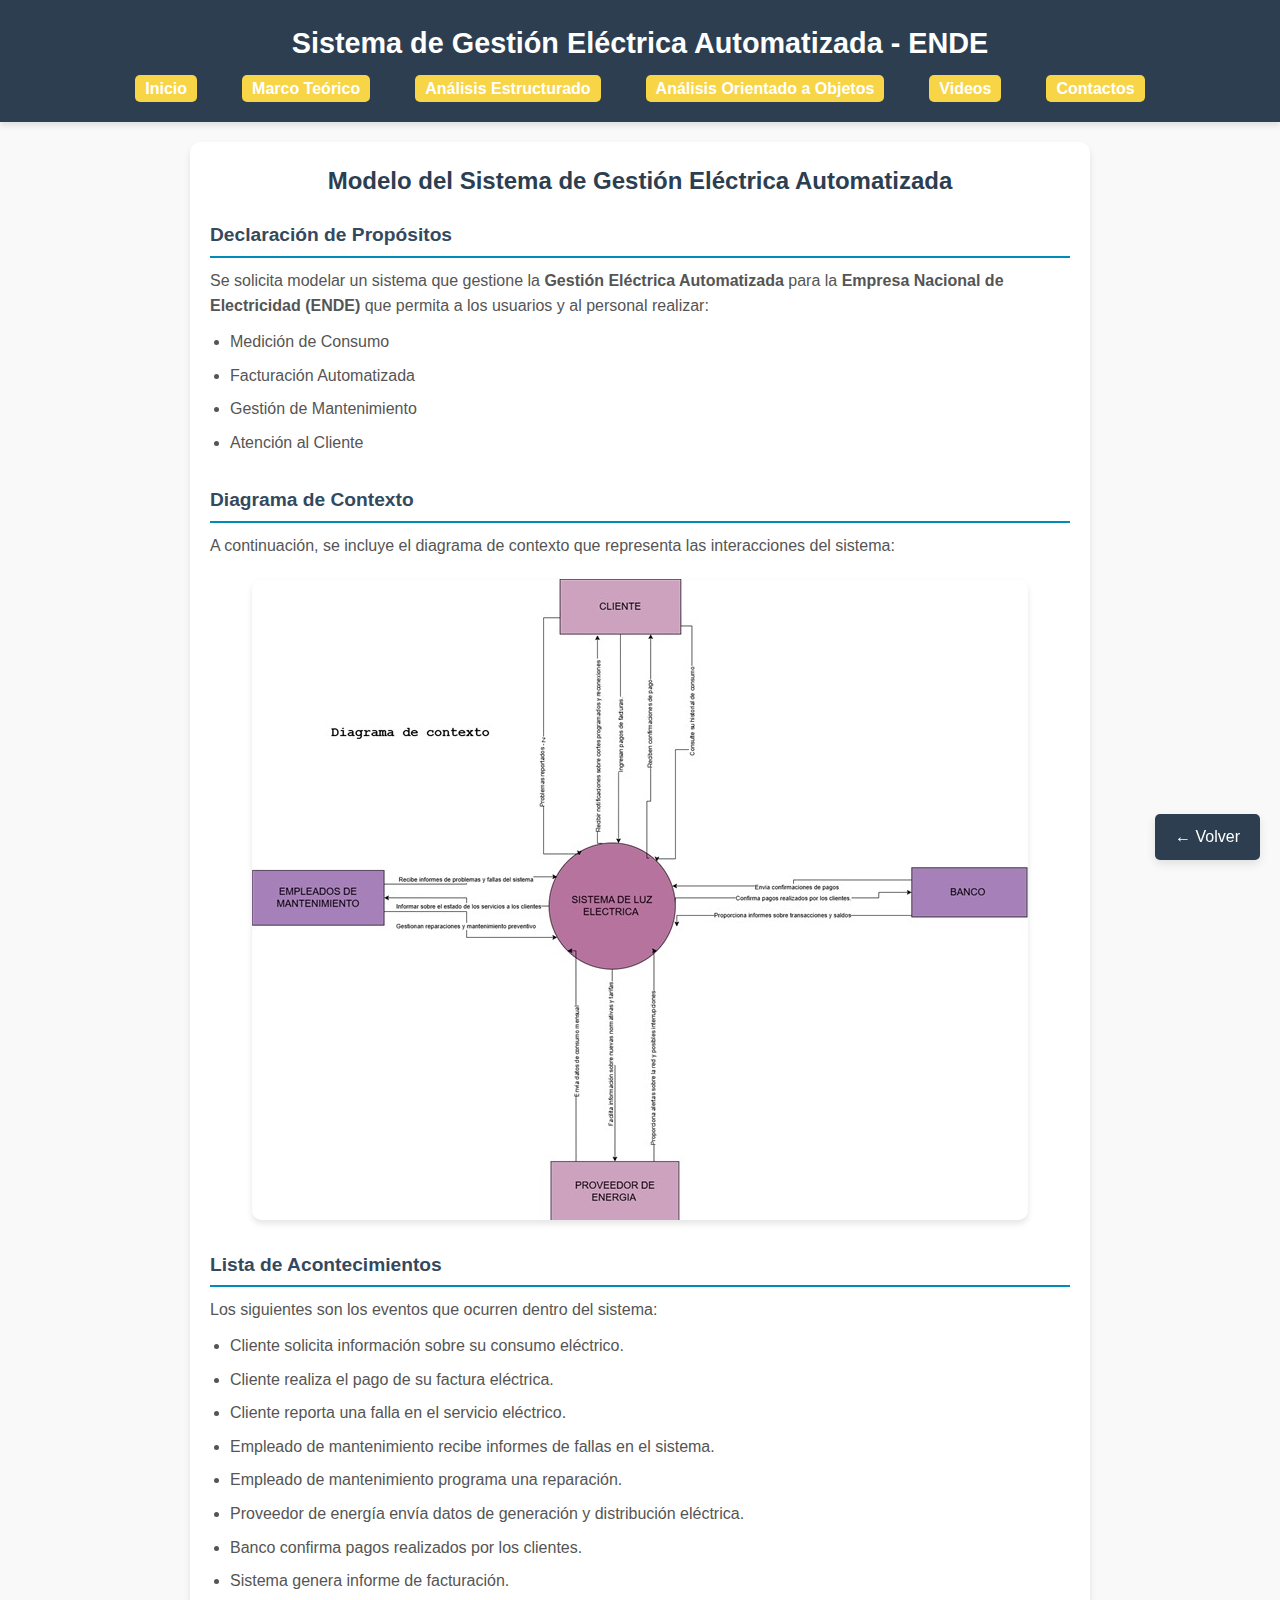
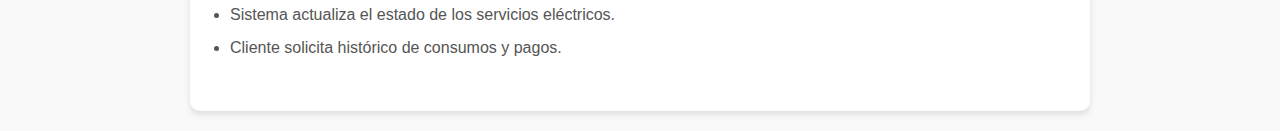
<file: modelo-ambiental.html>
<!DOCTYPE html>
<html lang="es">
<head>
    <meta charset="UTF-8">
    <meta name="viewport" content="width=device-width, initial-scale=1.0">
    <title>Modelo del Sistema de Gestión Eléctrica Automatizada</title>
    <link rel="stylesheet" href="styles.css">
</head>
<body>
    <header>
        <h1>Sistema de Gestión Eléctrica Automatizada - ENDE</h1>
        <nav>
            <ul>
                <li><a href="index.html">Inicio</a></li>
                <li><a href="marco-teorico.html">Marco Teórico</a></li>
                <li><a href="analisis-diseno-estructurado.html">Análisis Estructurado</a></li>
                <li><a href="analisis-diseno-objetos.html">Análisis Orientado a Objetos</a></li>
                <li><a href="biblioteca.html">Videos</a></li>
                <li><a href="contactos.html">Contactos</a></li>
            </ul>
        </nav>
    </header>

    <main>
        <h2>Modelo del Sistema de Gestión Eléctrica Automatizada</h2>
        
        <section id="declaracion-propositos">
            <h3>Declaración de Propósitos</h3>
            <p>Se solicita modelar un sistema que gestione la <strong>Gestión Eléctrica Automatizada</strong> para la <strong>Empresa Nacional de Electricidad (ENDE)</strong> que permita a los usuarios y al personal realizar:</p>
            <ul>
                <li>Medición de Consumo</li>
                <li>Facturación Automatizada</li>
                <li>Gestión de Mantenimiento</li>
                <li>Atención al Cliente</li>
            </ul>
        </section>

        <section id="diagrama-contexto">
            <h3>Diagrama de Contexto</h3>
            <p>A continuación, se incluye el diagrama de contexto que representa las interacciones del sistema:</p>
            <!-- Aquí podrías agregar un enlace o imagen del diagrama de contexto -->
            <img src="ruta-imagen-diagrama-contexto.jpg" alt="Diagrama de Contexto">
        </section>

        <section id="lista-acontecimientos">
            <h3>Lista de Acontecimientos</h3>
            <p>Los siguientes son los eventos que ocurren dentro del sistema:</p>
            <ul>
                <li>Cliente solicita información sobre su consumo eléctrico.</li>
                <li>Cliente realiza el pago de su factura eléctrica.</li>
                <li>Cliente reporta una falla en el servicio eléctrico.</li>
                <li>Empleado de mantenimiento recibe informes de fallas en el sistema.</li>
                <li>Empleado de mantenimiento programa una reparación.</li>
                <li>Proveedor de energía envía datos de generación y distribución eléctrica.</li>
                <li>Banco confirma pagos realizados por los clientes.</li>
                <li>Sistema genera informe de facturación.</li>
                <li>Sistema actualiza el estado de los servicios eléctricos.</li>
                <li>Cliente solicita histórico de consumos y pagos.</li>
            </ul>
        </section>
    </main>

    <!-- Botón para volver -->
    <a href="analisis-diseno-estructurado.html" class="back-button">← Volver</a>
</body>
</html>
</file>
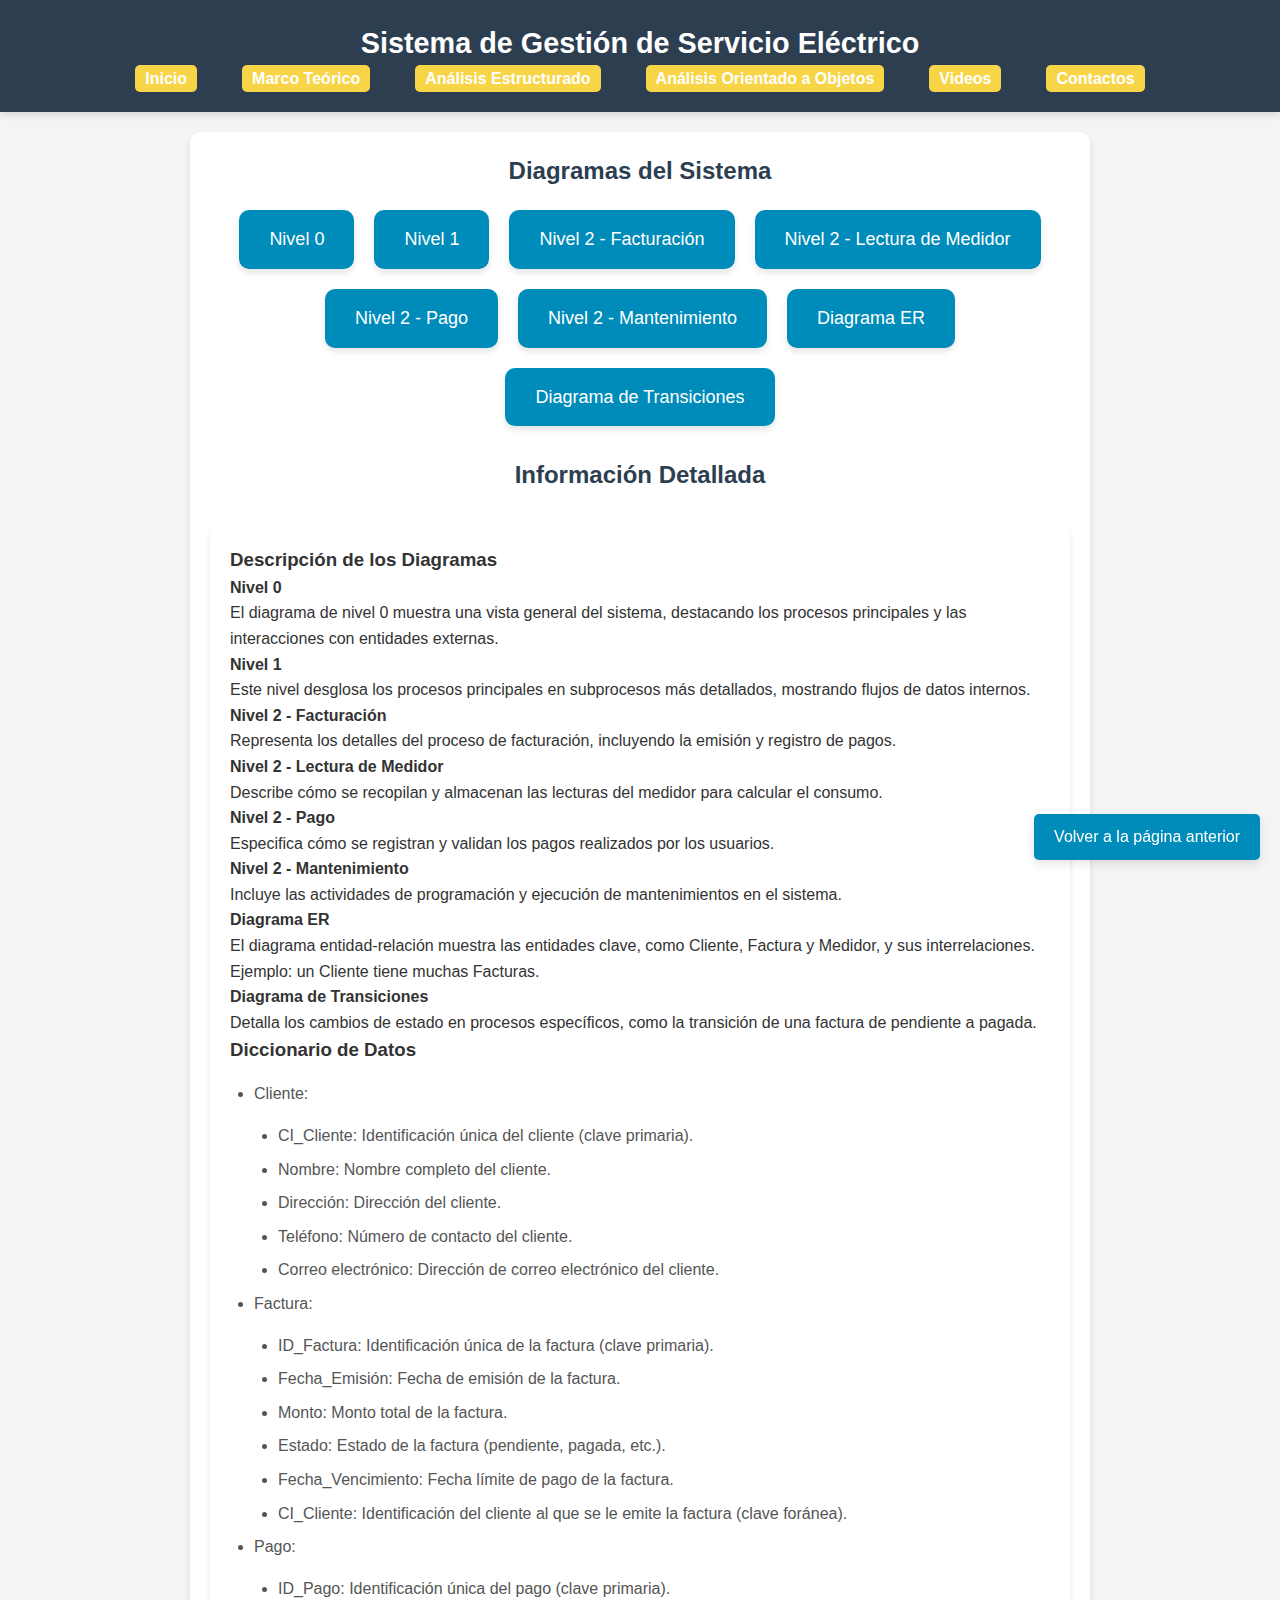
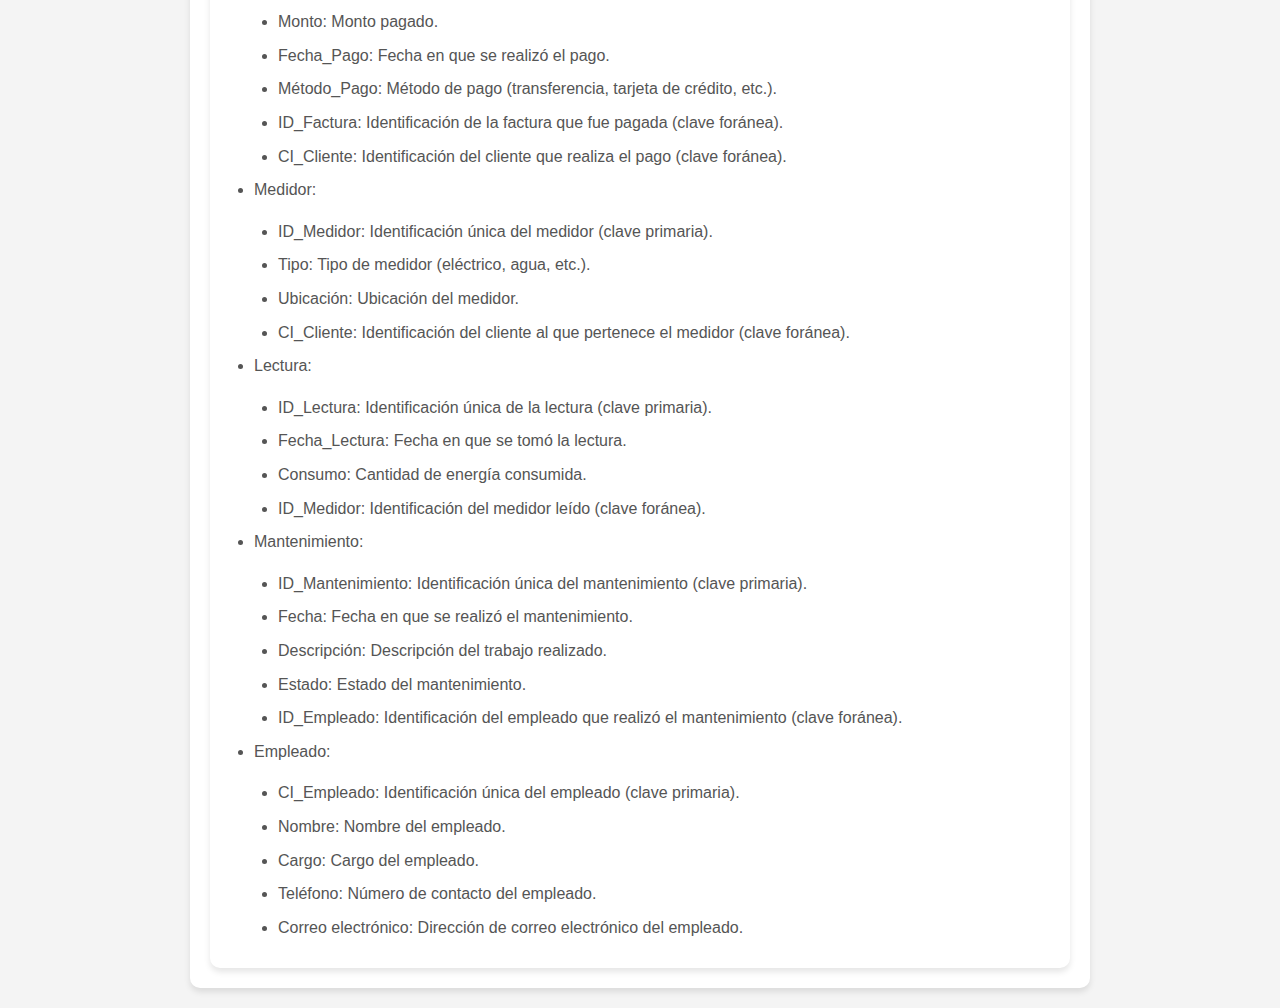
<file: modelo-comportamiento.html>
<!DOCTYPE html>
<html lang="es">
<head>
    <meta charset="UTF-8">
    <meta name="viewport" content="width=device-width, initial-scale=1.0">
    <title>Modelo de Comportamiento - Sistema de Gestión de Servicio Eléctrico</title>
    <link rel="stylesheet" href="styles.css">
    <style>
        body {
            font-family: Arial, sans-serif;
            margin: 0;
            padding: 0;
            background-color: #f4f4f4;
        }

        header {
            background-color: #2c3e50;
            color: white;
            padding: 20px 10px;
            text-align: center;
            box-shadow: 0 4px 6px rgba(0, 0, 0, 0.1);
        }

        header h1 {
            margin: 0;
            font-size: 1.8em;
        }

        nav ul {
            list-style-type: none;
            padding: 0;
            margin: 0;
        }

        nav ul li {
            display: inline;
            margin: 0 10px;
        }

        nav ul li a {
            color: white;
            text-decoration: none;
        }

        main {
            padding: 20px;
        }

        .diagrama-cajitas {
            display: flex;
            gap: 20px;
            flex-wrap: wrap;
            justify-content: center;
            margin-bottom: 30px;
        }

        .cajita {
            background-color: #008CBA;
            color: white;
            padding: 15px 30px;
            border-radius: 10px;
            cursor: pointer;
            font-size: 18px;
            text-align: center;
            transition: all 0.3s ease;
            box-shadow: 0 4px 6px rgba(0, 0, 0, 0.1);
        }

        .cajita:hover {
            background-color: #005f6b;
        }

        .imagen-diagrama {
            display: none;
            text-align: center;
            margin-top: 30px;
        }

        .imagen-diagrama img {
            width: 100%;
            max-width: 800px;
            border-radius: 10px;
        }

        .info-section {
            margin-top: 30px;
            padding: 20px;
            background-color: #ffffff;
            border-radius: 10px;
            box-shadow: 0 4px 6px rgba(0, 0, 0, 0.1);
        }

        .back-button {
            margin-top: 20px;
            display: block;
            text-decoration: none;
            color: #fff;
            background-color: #008CBA;
            padding: 10px 20px;
            border-radius: 5px;
            text-align: center;
        }

        .back-button:hover {
            background-color: #005f6b;
        }
    </style>
</head>
<body>
    <header>
        <h1>Sistema de Gestión de Servicio Eléctrico</h1>
        <nav>
            <ul>
                <li><a href="index.html">Inicio</a></li>
                <li><a href="marco-teorico.html">Marco Teórico</a></li>
                <li><a href="analisis-diseno-estructurado.html">Análisis Estructurado</a></li>
                <li><a href="analisis-diseno-objetos.html">Análisis Orientado a Objetos</a></li>
                <li><a href="biblioteca.html">Videos</a></li>
                <li><a href="contactos.html">Contactos</a></li>
            </ul>
        </nav>
    </header>
    
    <main>
        <h2>Diagramas del Sistema</h2>
        <div class="diagrama-cajitas">
            <div class="cajita" onclick="mostrarImagen('nivel0')">Nivel 0</div>
            <div class="cajita" onclick="mostrarImagen('nivel1')">Nivel 1</div>
            <div class="cajita" onclick="mostrarImagen('nivel2facturacion')">Nivel 2 - Facturación</div>
            <div class="cajita" onclick="mostrarImagen('nivel2lectura')">Nivel 2 - Lectura de Medidor</div>
            <div class="cajita" onclick="mostrarImagen('nivel2pago')">Nivel 2 - Pago</div>
            <div class="cajita" onclick="mostrarImagen('nivel2mantenimiento')">Nivel 2 - Mantenimiento</div>
            <div class="cajita" onclick="mostrarImagen('diagramaER')">Diagrama ER</div>
            <div class="cajita" onclick="mostrarImagen('diagramaTransiciones')">Diagrama de Transiciones</div>
        </div>

        <!-- Imágenes del diagrama -->
        <div id="nivel0" class="imagen-diagrama">
            <img src="ruta-imagen-dfd-nivel-0.jpg" alt="Diagrama Nivel 0">
        </div>
        <div id="nivel1" class="imagen-diagrama">
            <img src="ruta-imagen-dfd-nivel-1.jpg" alt="Diagrama Nivel 1">
        </div>
        <div id="nivel2facturacion" class="imagen-diagrama">
            <img src="ruta-imagen-dfd-nivel-2-facturacion.jpg" alt="Diagrama Nivel 2 - Facturación">
        </div>
        <div id="nivel2lectura" class="imagen-diagrama">
            <img src="ruta-imagen-dfd-nivel-2-lectura.jpg" alt="Diagrama Nivel 2 - Lectura de Medidor">
        </div>
        <div id="nivel2pago" class="imagen-diagrama">
            <img src="ruta-imagen-dfd-nivel-2-pago.jpg" alt="Diagrama Nivel 2 - Pago">
        </div>
        <div id="nivel2mantenimiento" class="imagen-diagrama">
            <img src="ruta-imagen-dfd-nivel-2-mantenimiento.jpg" alt="Diagrama Nivel 2 - Mantenimiento">
        </div>
        <div id="diagramaER" class="imagen-diagrama">
            <img src="ruta-diagrama-er.png" alt="Diagrama Entidad-Relación">
        </div>
        <div id="diagramaTransiciones" class="imagen-diagrama">
            <img src="ruta-imagen-diagrama-transiciones.jpg" alt="Diagrama de Transiciones">
        </div>

        <!-- Sección de información -->
        <h2>Información Detallada</h2>
        <div id="info" class="info-section">
            <h3>Descripción de los Diagramas</h3>
            <h4>Nivel 0</h4>
            <p>El diagrama de nivel 0 muestra una vista general del sistema, destacando los procesos principales y las interacciones con entidades externas.</p>
            
            <h4>Nivel 1</h4>
            <p>Este nivel desglosa los procesos principales en subprocesos más detallados, mostrando flujos de datos internos.</p>
            
            <h4>Nivel 2 - Facturación</h4>
            <p>Representa los detalles del proceso de facturación, incluyendo la emisión y registro de pagos.</p>
            
            <h4>Nivel 2 - Lectura de Medidor</h4>
            <p>Describe cómo se recopilan y almacenan las lecturas del medidor para calcular el consumo.</p>
            
            <h4>Nivel 2 - Pago</h4>
            <p>Especifica cómo se registran y validan los pagos realizados por los usuarios.</p>
            
            <h4>Nivel 2 - Mantenimiento</h4>
            <p>Incluye las actividades de programación y ejecución de mantenimientos en el sistema.</p>
            
            <h4>Diagrama ER</h4>
            <p>El diagrama entidad-relación muestra las entidades clave, como Cliente, Factura y Medidor, y sus interrelaciones. Ejemplo: un Cliente tiene muchas Facturas.</p>
            
            <h4>Diagrama de Transiciones</h4>
            <p>Detalla los cambios de estado en procesos específicos, como la transición de una factura de pendiente a pagada.</p>
            <h3>Diccionario de Datos</h3>
            <ul>
                <li><span>Cliente:</span> 
                    <ul>
                        <li>CI_Cliente: Identificación única del cliente (clave primaria).</li>
                        <li>Nombre: Nombre completo del cliente.</li>
                        <li>Dirección: Dirección del cliente.</li>
                        <li>Teléfono: Número de contacto del cliente.</li>
                        <li>Correo electrónico: Dirección de correo electrónico del cliente.</li>
                    </ul>
                </li>
                <li><span>Factura:</span>
                    <ul>
                        <li>ID_Factura: Identificación única de la factura (clave primaria).</li>
                        <li>Fecha_Emisión: Fecha de emisión de la factura.</li>
                        <li>Monto: Monto total de la factura.</li>
                        <li>Estado: Estado de la factura (pendiente, pagada, etc.).</li>
                        <li>Fecha_Vencimiento: Fecha límite de pago de la factura.</li>
                        <li>CI_Cliente: Identificación del cliente al que se le emite la factura (clave foránea).</li>
                    </ul>
                </li>
                <li><span>Pago:</span>
                    <ul>
                        <li>ID_Pago: Identificación única del pago (clave primaria).</li>
                        <li>Monto: Monto pagado.</li>
                        <li>Fecha_Pago: Fecha en que se realizó el pago.</li>
                        <li>Método_Pago: Método de pago (transferencia, tarjeta de crédito, etc.).</li>
                        <li>ID_Factura: Identificación de la factura que fue pagada (clave foránea).</li>
                        <li>CI_Cliente: Identificación del cliente que realiza el pago (clave foránea).</li>
                    </ul>
                </li>
                <li><span>Medidor:</span>
                    <ul>
                        <li>ID_Medidor: Identificación única del medidor (clave primaria).</li>
                        <li>Tipo: Tipo de medidor (eléctrico, agua, etc.).</li>
                        <li>Ubicación: Ubicación del medidor.</li>
                        <li>CI_Cliente: Identificación del cliente al que pertenece el medidor (clave foránea).</li>
                    </ul>
                </li>
                <li><span>Lectura:</span>
                    <ul>
                        <li>ID_Lectura: Identificación única de la lectura (clave primaria).</li>
                        <li>Fecha_Lectura: Fecha en que se tomó la lectura.</li>
                        <li>Consumo: Cantidad de energía consumida.</li>
                        <li>ID_Medidor: Identificación del medidor leído (clave foránea).</li>
                    </ul>
                </li>
                <li><span>Mantenimiento:</span>
                    <ul>
                        <li>ID_Mantenimiento: Identificación única del mantenimiento (clave primaria).</li>
                        <li>Fecha: Fecha en que se realizó el mantenimiento.</li>
                        <li>Descripción: Descripción del trabajo realizado.</li>
                        <li>Estado: Estado del mantenimiento.</li>
                        <li>ID_Empleado: Identificación del empleado que realizó el mantenimiento (clave foránea).</li>
                    </ul>
                </li>
                <li><span>Empleado:</span>
                    <ul>
                        <li>CI_Empleado: Identificación única del empleado (clave primaria).</li>
                        <li>Nombre: Nombre del empleado.</li>
                        <li>Cargo: Cargo del empleado.</li>
                        <li>Teléfono: Número de contacto del empleado.</li>
                        <li>Correo electrónico: Dirección de correo electrónico del empleado.</li>
                    </ul>
                </li>
            </ul>
        </div>

        <a href="javascript:history.back()" class="back-button">Volver a la página anterior</a>
    </main>

    <script>
        function mostrarImagen(id) {
            document.querySelectorAll('.imagen-diagrama').forEach(function(imagen) {
                imagen.style.display = 'none';
            });
            var imagenSeleccionada = document.getElementById(id);
            if (imagenSeleccionada) {
                imagenSeleccionada.style.display = 'block';
            }
        }
    </script>
</body>
</html>
</file>
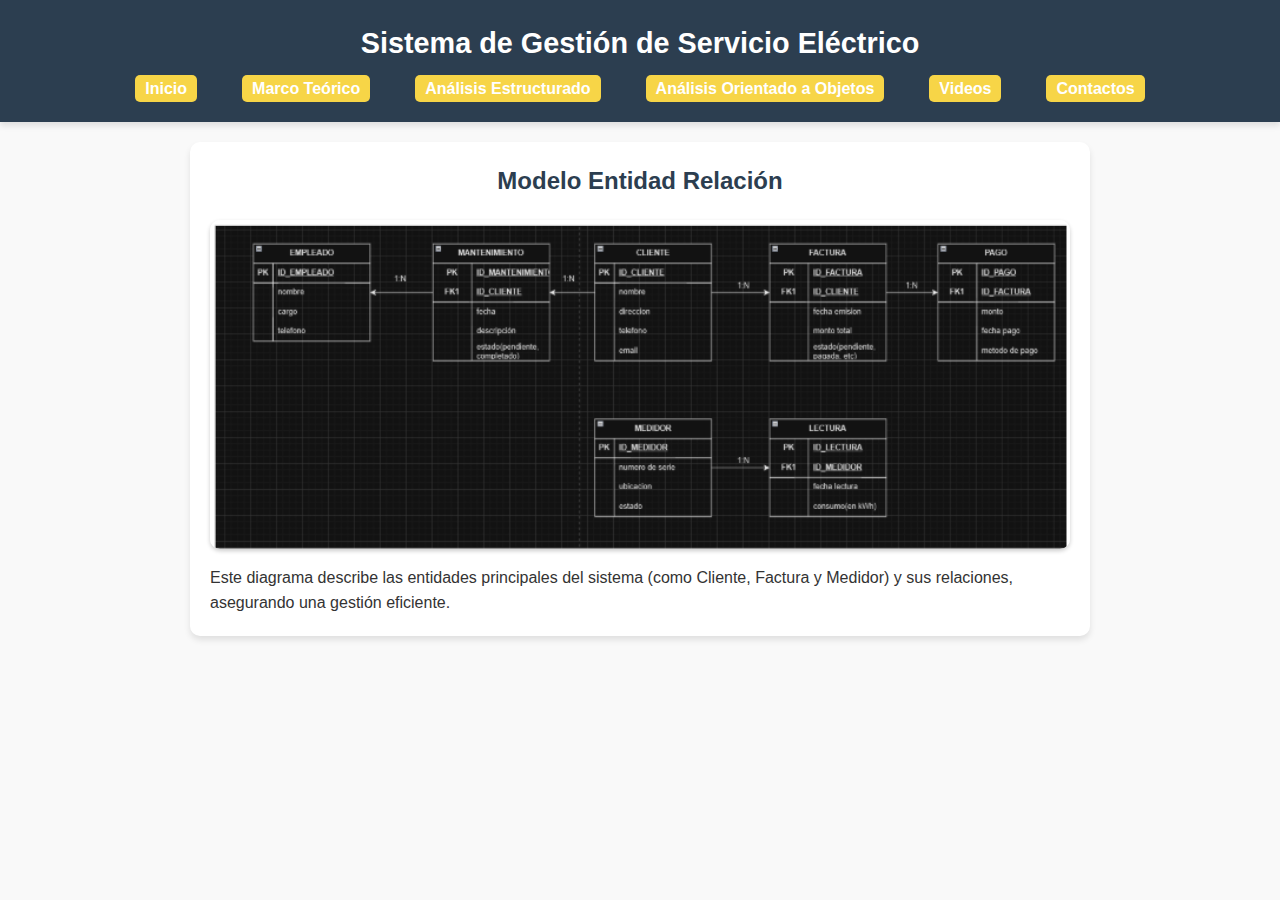
<file: modelo-entidad-relacion.html>
<!DOCTYPE html>
<html lang="es">
<head>
    <meta charset="UTF-8">
    <meta name="viewport" content="width=device-width, initial-scale=1.0">
    <title>Modelo Entidad Relación</title>
    <link rel="stylesheet" href="styles.css">
</head>
<body>
    <header>
        <h1>Sistema de Gestión de Servicio Eléctrico</h1>
        <nav>
            <ul>
                <li><a href="index.html">Inicio</a></li>
                <li><a href="marco-teorico.html">Marco Teórico</a></li>
                <li><a href="analisis-diseno-estructurado.html">Análisis Estructurado</a></li>
                <li><a href="analisis-diseno-objetos.html">Análisis Orientado a Objetos</a></li>
                <li><a href="biblioteca.html">Videos</a></li>
                <li><a href="contactos.html">Contactos</a></li>
            </ul>
        </nav>
    </header>
    <main>
        <h2>Modelo Entidad Relación</h2>
        <img src="ruta-diagrama-er.png" alt="Diagrama de Entidad Relación" class="imagen-diagrama">
        <p>
            Este diagrama describe las entidades principales del sistema (como Cliente, Factura y Medidor) y sus relaciones, asegurando una gestión eficiente.
        </p>
    </main>
</body>
</html>
</file>
<file: styles.css>
* {
  margin: 0;
  padding: 0;
  box-sizing: border-box;
  font-family: Arial, sans-serif;
}

body {
  background-color: #fefee8;
  color: #333;
}

header {
  background-color: #ffff46;
  color: rgb(0, 0, 0);
  padding: 1em;
  text-align: center;
}

header h1 {
  font-size: 1.5em;
}

nav ul {
  display: flex;
  justify-content: center;
  gap: 1em;
  list-style: none;
  margin-top: 1em;
}

nav a {
  color: rgb(0, 0, 0);
  text-decoration: none;
  padding: 0.5em 1em;
  background-color: #f7d547;
  border-radius: 5px;
}

.content {
  display: flex;
  justify-content: space-between;
  align-items: center;
  margin: 2em auto;
  width: 90%;
  max-width: 900px;
  padding: 1em;
  background-color: white;
  border-radius: 10px;
  box-shadow: 0px 4px 8px rgba(0, 0, 0, 0.2);
}

.project-info {
  width: 60%;
  background-color: #dbeafe;
  padding: 1em;
  border-radius: 10px;
}

.project-info h3 {
  color: #333;
  text-align: center;
  margin-bottom: 0.5em;
}

.project-info p, .project-info h4 {
  text-align: center;
}

.project-info ul {
  list-style-type: none;
  margin: 0.5em 0;
  padding: 0;
  text-align: center;
}

.logo {
  display: flex;
  align-items: center;
  justify-content: center;
  width: 35%;
}

.logo img {
  max-width: 100%;
  height: auto;
  border-radius: 50%;
}
/* Estilos del modal */
.modal {
  display: none; /* Ocultar por defecto */
  position: fixed;
  top: 0;
  left: 0;
  width: 100%;
  height: 100%;
  background-color: rgba(0, 0, 0, 0.8);
  z-index: 1000;
  justify-content: center;
  align-items: center;
}

.modal-content {
  position: relative;
  max-width: 90%;
  max-height: 90%;
  background: #fff;
  border-radius: 10px;
  padding: 1em;
  box-shadow: 0 4px 8px rgba(0, 0, 0, 0.2);
}

.modal-image {
  max-width: 100%;
  max-height: 100%;
  display: block;
  margin: 0 auto;
}

.close {
  position: absolute;
  top: 10px;
  right: 20px;
  font-size: 1.5rem;
  color: #333;
  cursor: pointer;
  font-weight: bold;
}

.close:hover {
  color: #f00;
}
.analisis-objetos {
  display: grid;
  grid-template-columns: 1fr;
  gap: 1.5em;
  margin: 2em auto;
  width: 90%;
  max-width: 1000px;
  padding: 1em;
  background-color: #fefee8;
  border-radius: 10px;
  box-shadow: 0px 4px 8px rgba(0, 0, 0, 0.2);
}

.analisis-objetos h3 {
  color: #333;
  margin-bottom: 0.5em;
  font-size: 1.2em;
}

.explicacion {
  background-color: white;
  border-radius: 10px;
  padding: 1em;
  border: 1px solid #ddd;
  box-shadow: 0px 4px 8px rgba(0, 0, 0, 0.1);
  transition: transform 0.3s, box-shadow 0.3s;
}

.explicacion:hover {
  transform: translateY(-5px);
  box-shadow: 0px 6px 12px rgba(0, 0, 0, 0.3);
}

.imagen-diagrama {
  width: 100%;
  height: auto;
  margin-bottom: 1em;
  border-radius: 10px;
}

ul {
  list-style: disc;
  padding-left: 1.5em;
  margin-top: 1em;
  color: #555;
}

ul li {
  margin-bottom: 0.5em;
}
.video-gallery {
  display: grid;
  grid-template-columns: repeat(auto-fit, minmax(300px, 1fr));
  gap: 1.5em;
  margin: 2em auto;
  width: 90%;
  max-width: 1200px;
}

.video-card {
  background-color: white;
  border-radius: 10px;
  box-shadow: 0px 4px 8px rgba(0, 0, 0, 0.2);
  overflow: hidden;
  transition: transform 0.3s, box-shadow 0.3s;
}

.video-card:hover {
  transform: translateY(-5px);
  box-shadow: 0px 6px 12px rgba(0, 0, 0, 0.3);
}

.video-card iframe {
  width: 100%;
  height: 200px;
}

.video-card h3 {
  text-align: center;
  margin: 0.5em 0;
  color: #333;
}

.video-card p {
  padding: 0 1em 1em;
  text-align: center;
  color: #555;
}
.contact-gallery {
  display: grid;
  grid-template-columns: repeat(auto-fit, minmax(200px, 1fr));
  gap: 1.5em;
  margin: 2em auto;
  width: 90%;
  max-width: 1200px;
}

.contact-card {
  text-align: center;
  background-color: white;
  border-radius: 10px;
  box-shadow: 0px 4px 8px rgba(0, 0, 0, 0.2);
  padding: 1em;
  transition: transform 0.3s, box-shadow 0.3s;
}

.contact-card:hover {
  transform: translateY(-5px);
  box-shadow: 0px 6px 12px rgba(0, 0, 0, 0.3);
}

.info-tab {
  display: none; /* Ocultar por defecto */
  position: fixed;
  top: 0;
  left: 0;
  width: 100%;
  height: 100%;
  background-color: rgba(0, 0, 0, 0.8);
  z-index: 1000;
  justify-content: center;
  align-items: center;
}

.info-content {
  position: relative;
  max-width: 90%;
  max-height: 90%;
  background: #fff;
  border-radius: 10px;
  padding: 1.5em;
  box-shadow: 0 4px 8px rgba(0, 0, 0, 0.2);
  text-align: center;
}

.close-info {
  position: absolute;
  top: 10px;
  right: 20px;
  font-size: 1.5rem;
  color: #333;
  cursor: pointer;
  font-weight: bold;
}

.close-info:hover {
  color: #f00;
}

.info-btn {
  margin-top: 1em;
  padding: 0.5em 1em;
  background-color: #007bff;
  color: white;
  border: none;
  border-radius: 5px;
  cursor: pointer;
  transition: background-color 0.3s;
}

.info-btn:hover {
  background-color: #0056b3;
}

.contact-img {
  width: 100%;
  height: 150px;
  object-fit: cover;
  border-radius: 10px;
  cursor: pointer;
}

.contact-card h3 {
  margin-top: 0.5em;
  color: #333;
}

.modal {
  display: none;
  position: fixed;
  top: 0;
  left: 0;
  width: 100%;
  height: 100%;
  background-color: rgba(0, 0, 0, 0.8);
  z-index: 1000;
  justify-content: center;
  align-items: center;
}

.modal-content {
  background: white;
  border-radius: 10px;
  padding: 1.5em;
  max-width: 600px;
  width: 90%;
  box-shadow: 0px 4px 8px rgba(0, 0, 0, 0.2);
  display: flex;
  flex-direction: column;
  align-items: center;
}

.modal-img {
  width: 100px;
  height: 100px;
  object-fit: cover;
  border-radius: 50%;
  margin-bottom: 1em;
}

.modal-text {
  text-align: center;
}

.modal-text h3 {
  margin-bottom: 0.5em;
}

.close {
  position: absolute;
  top: 10px;
  right: 20px;
  font-size: 1.5rem;
  color: #333;
  cursor: pointer;
  font-weight: bold;
}

.close:hover {
  color: #f00;
}
.contact-gallery {
  display: grid;
  grid-template-columns: repeat(3, 1fr); /* Tres columnas */
  gap: 1.5em;
  margin: 2em auto;
  width: 90%;
  max-width: 1200px;
}

.contact-card {
  text-align: center;
  background-color: white;
  border-radius: 10px;
  box-shadow: 0px 4px 8px rgba(0, 0, 0, 0.2);
  padding: 1em;
  transition: transform 0.3s, box-shadow 0.3s;
}

.contact-card:hover {
  transform: translateY(-5px);
  box-shadow: 0px 6px 12px rgba(0, 0, 0, 0.3);
}

.contact-img {
  width: 100%;
  height: 150px;
  object-fit: cover;
  border-radius: 10px;
  cursor: pointer;
}

.contact-card h3 {
  margin-top: 0.5em;
  color: #333;
}

/* Asegura que sea responsivo */
@media (max-width: 768px) {
  .contact-gallery {
    grid-template-columns: repeat(2, 1fr); /* Dos columnas en pantallas medianas */
  }
}

@media (max-width: 480px) {
  .contact-gallery {
    grid-template-columns: 1fr; /* Una columna en pantallas pequeñas */
  }
}
/* Sección de diagramas */
.analisis-objetos {
  margin: 2em auto;
  padding: 1em;
  background-color: #fefee8;
  border-radius: 10px;
  box-shadow: 0px 4px 8px rgba(0, 0, 0, 0.2);
  width: 90%;
  max-width: 1200px;
}

.analisis-objetos h3 {
  color: #333;
  margin-bottom: 1em;
  text-align: center;
}

.imagen-diagrama {
  display: block;
  width: 100%;
  height: auto;
  margin-bottom: 1em;
  border-radius: 10px;
  box-shadow: 0px 2px 4px rgba(0, 0, 0, 0.2);
}

.informacion {
  background-color: white;
  padding: 1em;
  border-radius: 10px;
  box-shadow: 0px 4px 8px rgba(0, 0, 0, 0.1);
}

.informacion h4 {
  margin-bottom: 1em;
  color: #333;
  font-size: 1.3rem;
}

.informacion h5 {
  margin-top: 1em;
  color: #007bff;
  font-size: 1.1rem;
}

.informacion p, .informacion ul {
  margin: 0.5em 0;
  line-height: 1.6;
  color: #555;
}

.informacion ul li {
  margin-left: 1.5em;
}
/* Contenedor de botones */
.button-container {
  display: flex;
  justify-content: center;
  gap: 3rem; /* Aumenta el espacio entre botones */
  margin: 3rem auto;
  max-width: 1200px;
}

/* Botones estilo imagen */
.image-button {
  position: relative;
  display: inline-block;
  text-decoration: none;
  border-radius: 10px;
  overflow: hidden;
  width: 400px; /* Aumenta el ancho */
  height: 250px; /* Aumenta la altura */
  box-shadow: 0px 6px 10px rgba(0, 0, 0, 0.3);
  transition: transform 0.3s, box-shadow 0.3s;
}

.image-button img {
  width: 100%;
  height: 100%;
  object-fit: cover;
  display: block;
}

.image-button span {
  position: absolute;
  bottom: 0;
  width: 100%;
  background: rgba(0, 0, 0, 0.7);
  color: #fff;
  text-align: center;
  font-size: 1.5rem; /* Texto más grande */
  padding: 0.7rem;
}

.image-button:hover {
  transform: translateY(-8px);
  box-shadow: 0px 8px 14px rgba(0, 0, 0, 0.4); /* Sombras más pronunciadas */
}
/* Estilos generales */
body {
  font-family: Arial, sans-serif;
  background-color: #f4f4f9;
  margin: 0;
  padding: 0;
}

header {
  background-color: #333;
  color: white;
  padding: 10px 0;
  text-align: center;
}

header nav ul {
  list-style: none;
  padding: 0;
}

header nav ul li {
  display: inline;
  margin: 0 15px;
}

header nav ul li a {
  color: white;
  text-decoration: none;
  font-weight: bold;
}

/* Estilo para el botón de volver */
.back-button {
  position: fixed;
  bottom: 20px;
  right: 20px;
  background-color: #3498db;
  color: white;
  padding: 10px 20px;
  border-radius: 25px;
  text-decoration: none;
  font-size: 16px;
  transition: background-color 0.3s ease, transform 0.3s ease;
  box-shadow: 0 4px 10px rgba(0, 0, 0, 0.1);
}

.back-button:hover {
  background-color: #2980b9;
  transform: translateY(-5px);
}

.back-button:active {
  background-color: #1c5d8a;
  transform: translateY(0);
}

.main {
  padding-bottom: 60px; /* para asegurarse de que el contenido no se sobreponga al botón */
}
/* General Styles */
body {
  font-family: 'Arial', sans-serif;
  margin: 0;
  padding: 0;
  background-color: #f9f9f9;
  line-height: 1.6;
  color: #333;
}

/* Header */
header {
  background-color: #2c3e50;
  color: white;
  padding: 20px 10px;
  text-align: center;
  box-shadow: 0 4px 6px rgba(0, 0, 0, 0.1);
}

header h1 {
  margin: 0;
  font-size: 1.8em;
}

nav ul {
  list-style: none;
  padding: 0;
  margin: 10px 0 0;
  display: flex;
  justify-content: center;
  gap: 15px;
}

nav ul li {
  display: inline;
}

nav ul li a {
  color: white;
  text-decoration: none;
  font-size: 1em;
  padding: 5px 10px;
  transition: background-color 0.3s ease;
}

nav ul li a:hover {
  background-color: #34495e;
  border-radius: 5px;
}

/* Main Content */
main {
  padding: 20px;
  max-width: 900px;
  margin: 20px auto;
  background-color: white;
  border-radius: 10px;
  box-shadow: 0 4px 6px rgba(0, 0, 0, 0.1);
}

main h2 {
  font-size: 1.5em;
  color: #2c3e50;
  text-align: center;
  margin-bottom: 20px;
}

section {
  margin-bottom: 30px;
}

section h3 {
  font-size: 1.2em;
  color: #34495e;
  margin-bottom: 10px;
  border-bottom: 2px solid #008cba;
  padding-bottom: 5px;
}

section p {
  font-size: 1em;
  color: #555;
  margin-bottom: 10px;
}

section ul {
  margin: 0;
  padding-left: 20px;
  list-style-type: disc;
}

section ul li {
  margin-bottom: 8px;
}

/* Images */
section img {
  display: block;
  max-width: 100%;
  margin: 20px auto;
  border-radius: 10px;
  box-shadow: 0 4px 6px rgba(0, 0, 0, 0.1);
}

/* Back Button */
.back-button {
  display: block;
  text-align: center;
  color: white;
  background-color: #2c3e50;
  padding: 10px 20px;
  text-decoration: none;
  font-size: 1em;
  border-radius: 5px;
  margin: 0 auto 20px;
  width: fit-content;
  transition: background-color 0.3s ease;
}

.back-button:hover {
  background-color: #008cba;
}
.content {
  display: flex;
  flex-direction: column; /* Cambiar la dirección del eje a vertical */
  align-items: center;    /* Centrar contenido horizontalmente */
  margin: 2em auto;
  width: 90%;
  max-width: 900px;
  padding: 1em;
  background-color: white;
  border-radius: 10px;
  box-shadow: 0px 4px 8px rgba(0, 0, 0, 0.2);
}

.logo {
  display: flex;
  justify-content: center; /* Centrar horizontalmente */
  width: 100%;            /* Usar todo el ancho disponible */
  margin-bottom: 1em;     /* Separar el logo del contenido */
}

.logo img {
  max-width: 150px; /* Ajustar el tamaño máximo del logo */
  height: auto;
  border-radius: 50%;
}

.project-info {
  width: 100%;          /* Ajustar el ancho al contenedor */
  background-color: #dbeafe;
  padding: 1em;
  border-radius: 10px;
  text-align: center;   /* Centrar el texto */
}
</file>
<file: styles3.css>
* {
    margin: 0;
    padding: 0;
    box-sizing: border-box;
    font-family: Arial, sans-serif;
  }
  
  body {
    background-color: #fefee8;
    color: #333;
  }
  
  header {
    background-color: #ffff46;
    color: rgb(0, 0, 0);
    padding: 1em;
    text-align: center;
  }
  
  header h1 {
    font-size: 1.5em;
  }
  
  nav ul {
    display: flex;
    justify-content: center;
    gap: 1em;
    list-style: none;
    margin-top: 1em;
  }
  
  nav a {
    color: rgb(0, 0, 0);
    text-decoration: none;
    padding: 0.5em 1em;
    background-color: #f7d547;
    border-radius: 5px;
    transition: background-color 0.3s;
  }
  
  nav a:hover {
    background-color: #ffc800;
  }
  
  main {
    margin: 2em auto;
    width: 90%;
    max-width: 1200px;
  }
  
  main h2 {
    text-align: center;
    margin-bottom: 1em;
    color: #333;
  }
  
  .teorico {
    display: flex;
    flex-wrap: wrap;
    gap: 1em;
    justify-content: center;
  }
  
  .card {
    background-color: white;
    border: 1px solid #ddd;
    border-radius: 10px;
    width: calc(33% - 2em);
    max-width: 300px;
    box-shadow: 0px 4px 8px rgba(0, 0, 0, 0.2);
    overflow: hidden;
    transition: transform 0.3s, box-shadow 0.3s;
  }
  
  .card:hover {
    transform: translateY(-5px);
    box-shadow: 0px 6px 12px rgba(0, 0, 0, 0.3);
  }
  
  .card img {
    width: 100%;
    height: 150px;
    object-fit: cover;
  }
  
  .card h3 {
    text-align: center;
    margin: 0.5em 0;
    font-size: 1.2em;
    color: #333;
  }
  
  .card p {
    padding: 1em;
    font-size: 0.9em;
    color: #555;
    text-align: justify;
  }
  
  @media (max-width: 768px) {
    .card {
      width: calc(50% - 2em);
    }
  }
  
  @media (max-width: 480px) {
    .card {
      width: calc(100% - 2em);
    }
  }
/* Estilos generales */
body {
  font-family: Arial, sans-serif;
  background-color: #f4f4f9;
  margin: 0;
  padding: 0;
}

header {
  background-color: #2c3e50;
  color: white;
  padding: 20px 10px;
  text-align: center;
  box-shadow: 0 4px 6px rgba(0, 0, 0, 0.1);
}

header nav ul {
  list-style: none;
  padding: 0;
}

header nav ul li {
  display: inline;
  margin: 0 15px;
}

header nav ul li a {
  color: white;
  text-decoration: none;
  font-weight: bold;
}

/* Estilo para el botón de volver */
.back-button {
  position: fixed;
  bottom: 20px;
  right: 20px;
  background-color: #3498db;
  color: white;
  padding: 10px 20px;
  border-radius: 25px;
  text-decoration: none;
  font-size: 16px;
  transition: background-color 0.3s ease, transform 0.3s ease;
  box-shadow: 0 4px 10px rgba(0, 0, 0, 0.1);
}

.back-button:hover {
  background-color: #2980b9;
  transform: translateY(-5px);
}

.back-button:active {
  background-color: #1c5d8a;
  transform: translateY(0);
}

.main {
  padding-bottom: 60px; /* para asegurarse de que el contenido no se sobreponga al botón */
}
</file>
